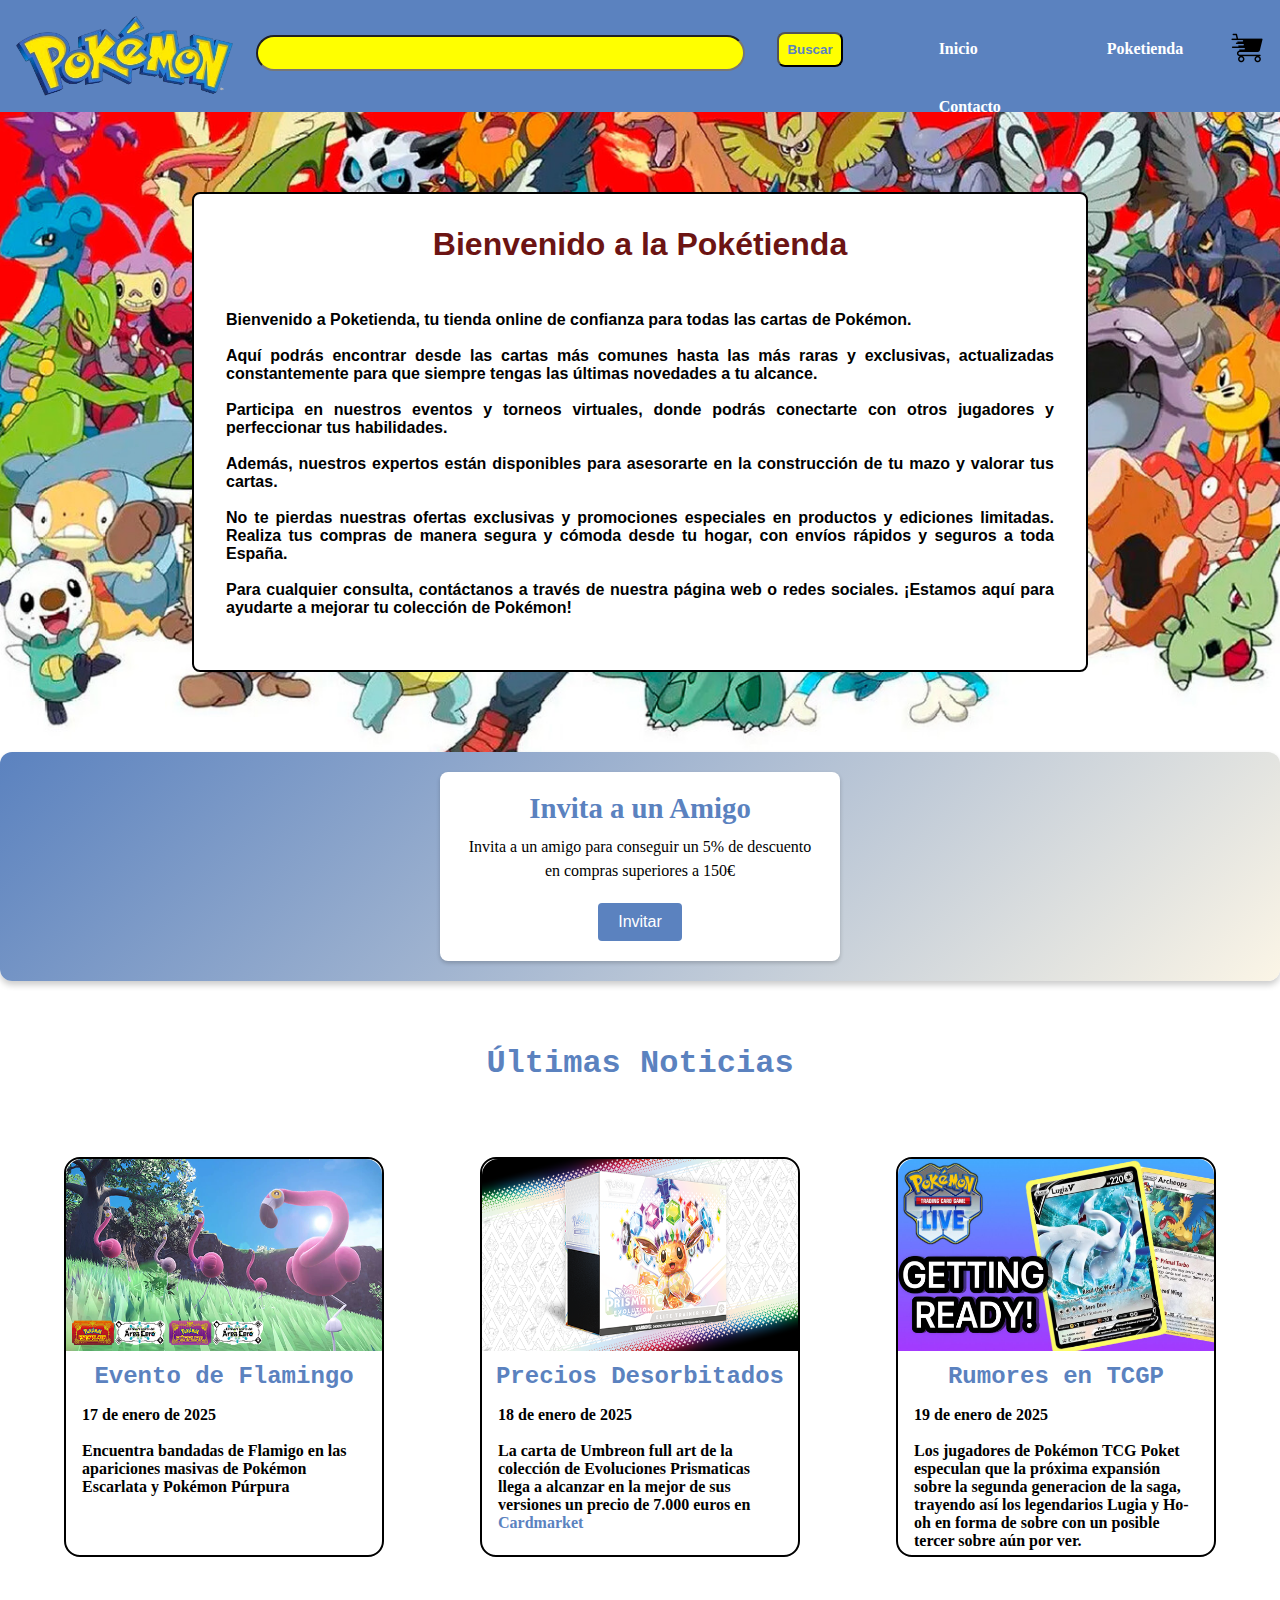
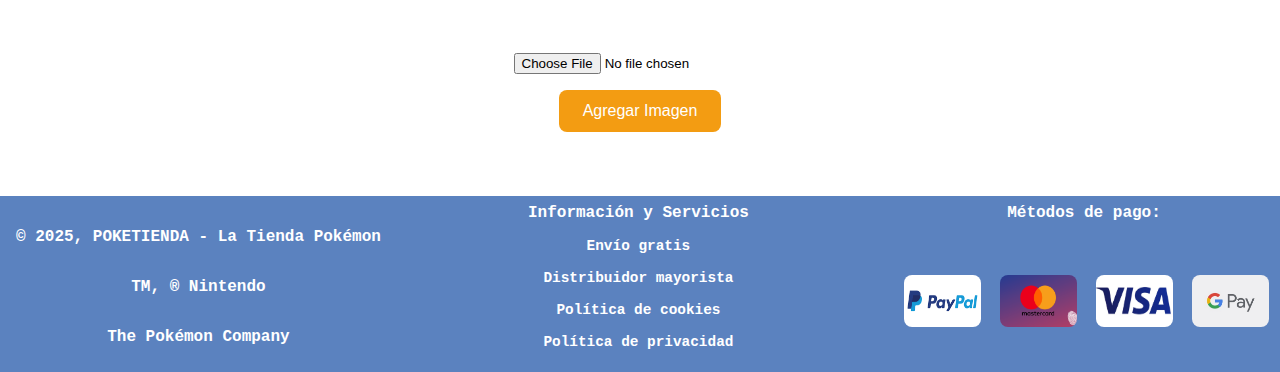
<file: Index.html>
<!DOCTYPE html>
<html lang="es">
<head>
    <meta charset="UTF-8">
    <title>Inicio</title>
    <link rel="stylesheet" type="text/css" href="css/style.css">

</head>
<body>
<header class="cabecera">
    <a class="cabecera__link-inicio" href="Index.html"><img class="cabecera__imagen" src="assets/logo_pokemon.png" alt="Logo de Pokemon"></a>
    <nav class="cabecera__navegador">
        <input class="navegador__input" id="menu-bar">
        <button class="navegador__boton">Buscar</button>
        <ul class="navegador__ul">
            <li class="ul__li"><a class="li__a" href="Index.html">Inicio</a></li>
            <li class="ul__li"><a class="li__a" href="Tienda2.html">Poketienda</a></li>
            <li class="ul__li"><a class="li__a" href="contacto.html">Contacto</a></li>
        </ul>
        <a class="navegador__carrito" href="carrito.html"><img class="navegador__logo-carrito" src="./assets/carrito-de-compras.png" alt="carrito"></a>
    </nav>
</header>
<main>
    <section class="bienvenida">
        <article class="bienvenida__articulo">
            <h1 class="bienvenida__titulo">Bienvenido a la Pokétienda</h1>
            <p class="bienvenida__parrafo">
                Bienvenido a Poketienda, tu tienda online de confianza para todas las cartas de Pokémon.<br>
                <br class="parrafo__salto">
                Aquí podrás encontrar desde las cartas más comunes hasta las más raras y exclusivas, actualizadas constantemente para que siempre tengas las últimas novedades a tu alcance.<br>
                <br class="parrafo__salto">
                Participa en nuestros eventos y torneos virtuales, donde podrás conectarte con otros jugadores y perfeccionar tus habilidades.<br>
                <br class="parrafo__salto">
                Además, nuestros expertos están disponibles para asesorarte en la construcción de tu mazo y valorar tus cartas.<br>
                <br class="parrafo__salto">
                No te pierdas nuestras ofertas exclusivas y promociones especiales en productos y ediciones limitadas. Realiza tus compras de manera segura y cómoda desde tu hogar, con envíos rápidos y seguros a toda España.<br>
                <br class="parrafo__salto">
                Para cualquier consulta, contáctanos a través de nuestra página web o redes sociales. ¡Estamos aquí para ayudarte a mejorar tu colección de Pokémon!
            </p>
        </article>
    </section>
    <section class="amigo">
        <article class="amigo__articulo">
            <h1 class="amigo__titulo">Invita a un Amigo</h1>
            <p class="amigo__parrafo">
                Invita a un amigo para conseguir un 5% de descuento en compras superiores a 150€
            </p>
            <button class="amigo__boton">Invitar</button>
        </article>
    </section>
    <section class="noticias">
        <h1 class="noticias__h1">Últimas Noticias</h1>
        <article class="noticias__articulo">
            <img class="noticias__imagen" src="./assets/noticia1.png" alt="noticia">
            <h1 class="noticias__titulo">Evento de Flamingo</h1>
            <p class="noticias__informacion">17 de enero de 2025 <br> <br>
                Encuentra bandadas de Flamigo en las apariciones masivas de Pokémon Escarlata y Pokémon Púrpura
            </p>
        </article>
        <article class="noticias__articulo">
            <img class="noticias__imagen" src="./assets/prismatics_evolutions_etb.jpg" alt="noticia">
            <h1 class="noticias__titulo">Precios Desorbitados</h1>
            <p class="noticias__informacion">18 de enero de 2025 <br> <br>
                La carta de Umbreon full art de la colección de Evoluciones Prismaticas llega a alcanzar en la mejor de sus versiones un precio de 7.000 euros en <a class="informacion__enlace" href="https://www.cardmarket.com/es/Pokemon">Cardmarket</a>
            </p>
        </article>
        <article class="noticias__articulo">
            <img class="noticias__imagen" src="./assets/Lugia_tcg.jpg" alt="noticia">
            <h1 class="noticias__titulo">Rumores en TCGP</h1>
            <p class="noticias__informacion">19 de enero de 2025 <br> <br>
                Los jugadores de Pokémon TCG Poket especulan que la próxima expansión sobre la segunda generacion de la saga, trayendo así los legendarios Lugia y Ho-oh en forma de sobre con un posible tercer sobre aún por ver.
            </p>
        </article>
</section>
<section class="GaleriaInteractiva">

</section>

</main>
<footer class="pie-de-pagina">
    <section class="pie-de-pagina__section">
        <ul class="section__ul-licencia">
            <li class="article-licencia__li">© 2025, POKETIENDA - La Tienda Pokémon</li>
            <li class="article-licencia__li">TM, ® Nintendo</li>
            <li class="article-licencia__li">The Pokémon Company</li>
        </ul>
        <article class="pie-de-pagina__article">
            <h1 class="article__titulo">Información y Servicios</h1>
            <ul class="articulo__ul">
                <li class="ul__li-info-servicios">Envío gratis</li>
                <li class="ul__li-info-servicios">Distribuidor mayorista</li>
                <li class="ul__li-info-servicios">Política de cookies</li>
                <li class="ul__li-info-servicios">Política de privacidad</li>
            </ul>
        </article>
        <section class="pie-de-pagina__pago">
            <h1 class="pago__titulo">Métodos de pago:</h1>
            <ul class="section__ul-imagenes">
                <li class="ul-imagenes__li"><img class="p__paypal" src="assets/PayPal.png" alt="pago"></li>
                <li class="ul-imagenes__li"><img class="p__mastercard" src="assets/mastercard.png" alt="pago"></li>
                <li class="ul-imagenes__li"><img class="p__visa" src="assets/visa_logo.jpg" alt="pago"></li>
                <li class="ul-imagenes__li"><img class="p__gpay" src="assets/GPay.jpg" alt="pago"></li>
            </ul>
        </section>
    </section>
</footer>
<script src="js/ActualizacionNoticias.js"></script>
<script src="js/GaleriaInteractiva.js"></script>
</body>
</html>
</file>
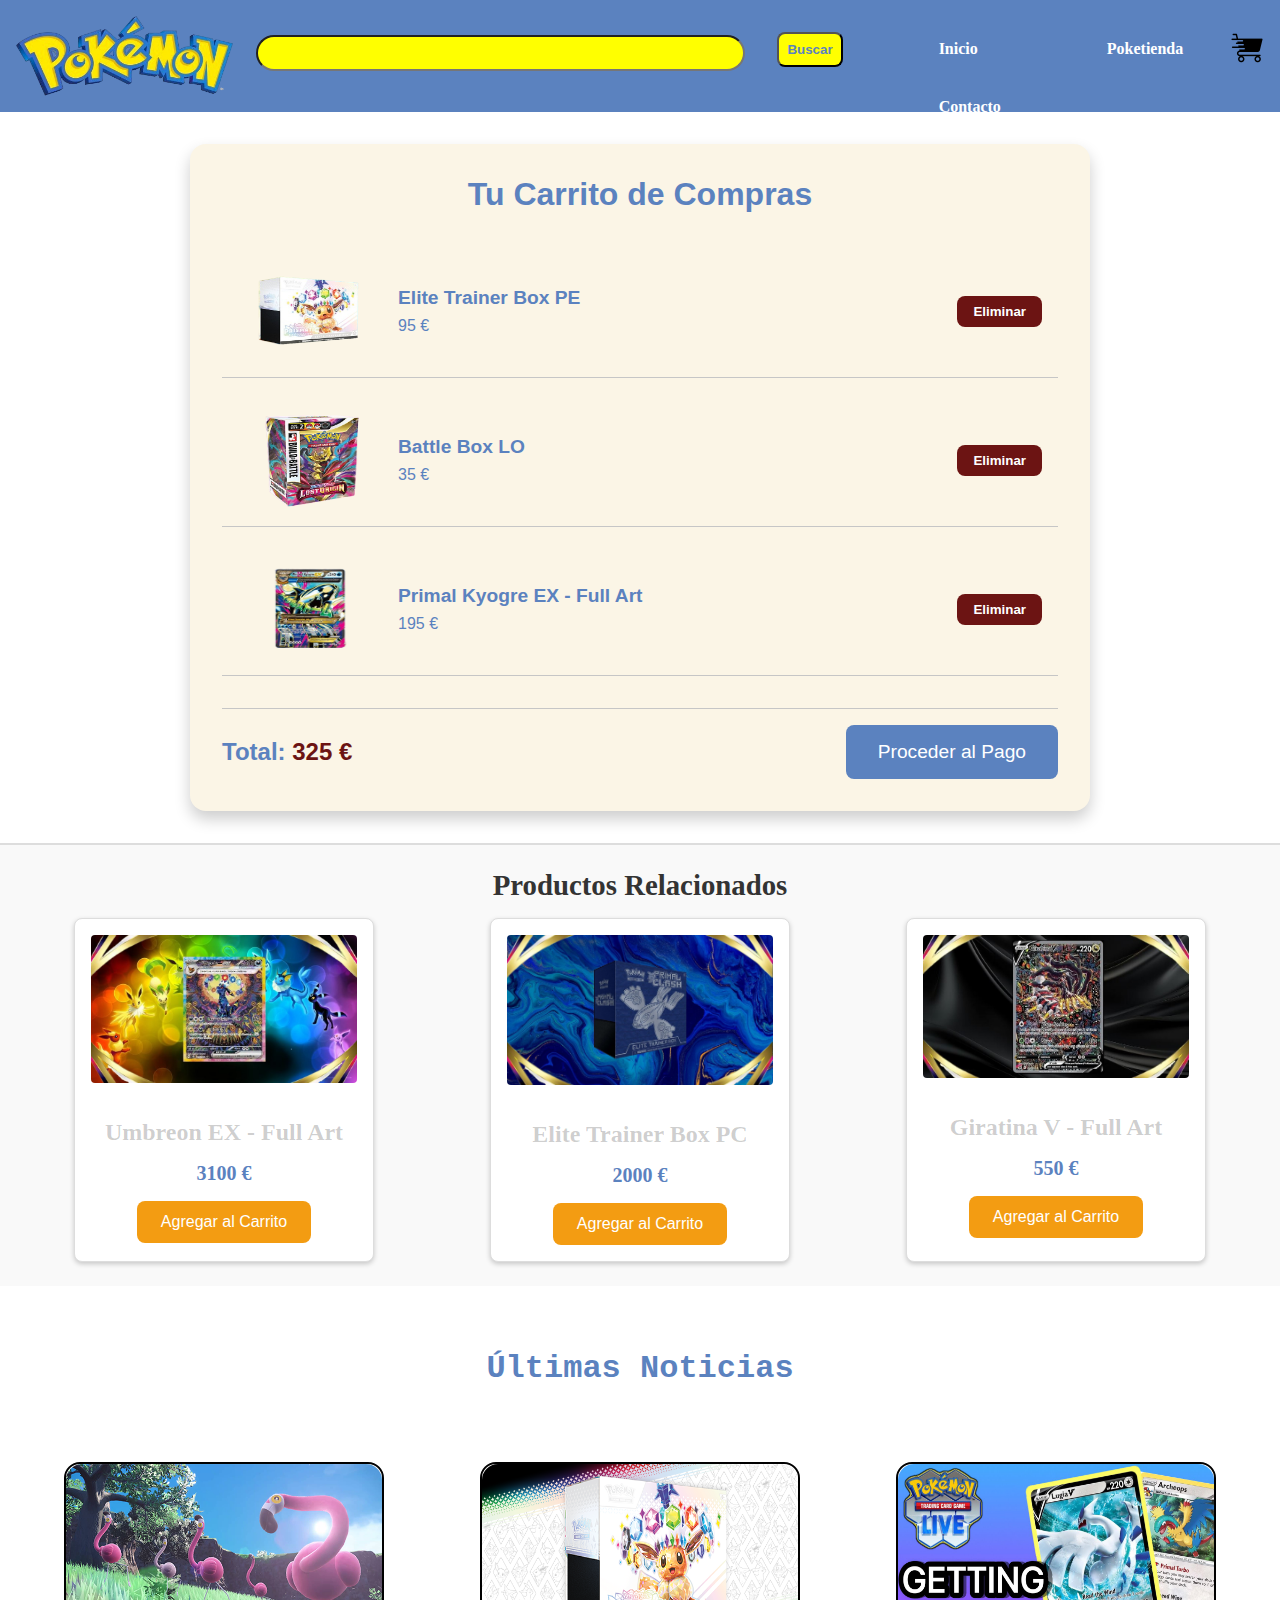
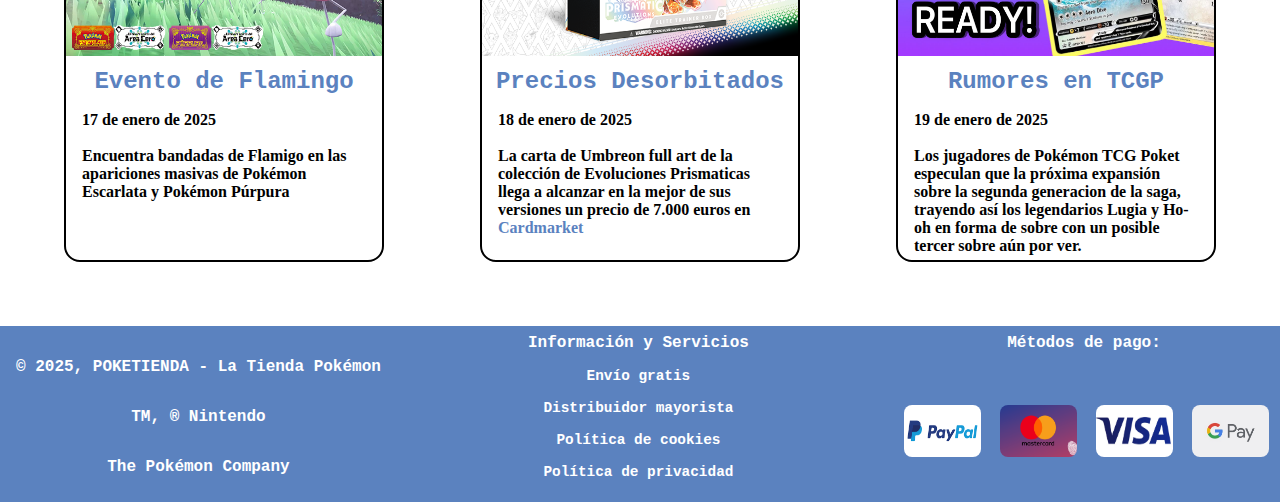
<file: carrito.html>
<!DOCTYPE html>
<html lang="es">
<head>
    <meta charset="UTF-8">
    <title>Carrito</title>
    <link rel="stylesheet" type="text/css" href="css/style.css">
</head>
<body>
<header class="cabecera">
    <a class="cabecera__link-inicio" href="Index.html"><img class="cabecera__imagen" src="assets/logo_pokemon.png" alt="Logo de Pokemon"></a>
    <nav class="cabecera__navegador">
        <input class="navegador__input" id="menu-bar">
        <button class="navegador__boton">Buscar</button>
        <ul class="navegador__ul">
            <li class="ul__li"><a class="li__a" href="Index.html">Inicio</a></li>
            <li class="ul__li"><a class="li__a" href="Tienda2.html">Poketienda</a></li>
            <li class="ul__li"><a class="li__a" href="contacto.html">Contacto</a></li>
        </ul>
        <a class="navegador__carrito" href="carrito.html"><img class="navegador__logo-carrito" src="./assets/carrito-de-compras.png" alt="carrito"></a>
    </nav>
</header>
<main>
    <section class="carrito">
        <h1 class="carrito__titulo">Tu Carrito de Compras</h1>
        <ul class="carrito__lista">
            <li class="carrito__item">
                <img class="item__imagen" src="./assets/Producto1.png" alt="Producto 1">
                <article class="item__detalle">
                    <h2 class="detalle__nombre">Elite Trainer Box PE</h2>
                    <p class="detalle__precio">95 €</p>
                </article>
                <button class="item__eliminar">Eliminar</button>
            </li>
            <li class="carrito__item">
                <img class="item__imagen" src="./assets/Producto2.png" alt="Producto 2">
                <article class="item__detalle">
                    <h2 class="detalle__nombre">Battle Box LO</h2>
                    <p class="detalle__precio">35 €</p>
                </article>
                <button class="item__eliminar">Eliminar</button>
            </li>
            <li class="carrito__item">
                <img class="item__imagen" src="./assets/Producto3.png" alt="Producto 3">
                <article class="item__detalle">
                    <h2 class="detalle__nombre">Primal Kyogre EX - Full Art</h2>
                    <p class="detalle__precio">195 €</p>
                </article>
                <button class="item__eliminar">Eliminar</button>
            </li>
        </ul>
        <article class="carrito__resumen">
            <p class="resumen__total">Total: <span class="total__precio">325 €</span></p>
            <button class="resumen__comprar">Proceder al Pago</button>
        </article>
    </section>
    <section class="productos-relacionados">
        <h2 class="relacionados__titulo">Productos Relacionados</h2>
        <section class="relacionados__lista">
            <article class="relacionados__producto">
                <img class="producto__imagen-relacionado" src="./assets/umbreon.jpg" alt="Producto Relacionado 1">
                <h3 class="producto__nombre">Umbreon EX - Full Art</h3>
                <p class="producto__precio">3100 €</p>
                <button class="producto__boton">Agregar al Carrito</button>
            </article>
            <article class="relacionados__producto">
                <img class="producto__imagen-relacionado" src="./assets/etb_primal_cash.jpg" alt="Producto Relacionado 2">
                <h3 class="producto__nombre">Elite Trainer Box PC</h3>
                <p class="producto__precio">2000 €</p>
                <button class="producto__boton">Agregar al Carrito</button>
            </article>
            <article class="relacionados__producto">
                <img class="producto__imagen-relacionado" src="./assets/giratina_fullArt.jpg" alt="Producto Relacionado 3">
                <h3 class="producto__nombre">Giratina V - Full Art</h3>
                <p class="producto__precio">550 €</p>
                <button class="producto__boton">Agregar al Carrito</button>
            </article>
        </section>
    </section>
    <section class="noticias">
        <h1 class="noticias__h1">Últimas Noticias</h1>
        <article class="noticias__articulo">
            <img class="noticias__imagen" src="./assets/noticia1.png" alt="noticia1">
            <h1 class="noticias__titulo">Evento de Flamingo</h1>
            <p class="noticias__informacion">17 de enero de 2025 <br> <br>
                Encuentra bandadas de Flamigo en las apariciones masivas de Pokémon Escarlata y Pokémon Púrpura
            </p>
        </article>
        <article class="noticias__articulo">
            <img class="noticias__imagen" src="./assets/prismatics_evolutions_etb.jpg" alt="noticia2">
            <h1 class="noticias__titulo">Precios Desorbitados</h1>
            <p class="noticias__informacion">18 de enero de 2025 <br> <br>
                La carta de Umbreon full art de la colección de Evoluciones Prismaticas llega a alcanzar en la mejor de sus versiones un precio de 7.000 euros en <a class="informacion__enlace" href="https://www.cardmarket.com/es/Pokemon">Cardmarket</a>
            </p>
        </article>
        <article class="noticias__articulo">
            <img class="noticias__imagen" src="./assets/Lugia_tcg.jpg" alt="noticia3">
            <h1 class="noticias__titulo">Rumores en TCGP</h1>
            <p class="noticias__informacion">19 de enero de 2025 <br> <br>
                Los jugadores de Pokémon TCG Poket especulan que la próxima expansión sobre la segunda generacion de la saga, trayendo así los legendarios Lugia y Ho-oh en forma de sobre con un posible tercer sobre aún por ver.
            </p>
        </article>
    </section>
</main>
<footer class="pie-de-pagina">
    <section class="pie-de-pagina__section">
        <ul class="section__ul-licencia">
            <li class="article-licencia__li">© 2025, POKETIENDA - La Tienda Pokémon</li>
            <li class="article-licencia__li">TM, ® Nintendo</li>
            <li class="article-licencia__li">The Pokémon Company</li>
        </ul>
        <article class="pie-de-pagina__article">
            <h1 class="article__titulo">Información y Servicios</h1>
            <ul class="articulo__ul">
                <li class="ul__li-info-servicios">Envío gratis</li>
                <li class="ul__li-info-servicios">Distribuidor mayorista</li>
                <li class="ul__li-info-servicios">Política de cookies</li>
                <li class="ul__li-info-servicios">Política de privacidad</li>
            </ul>
        </article>
        <section class="pie-de-pagina__pago">
            <h1 class="pago__titulo">Métodos de pago:</h1>
            <ul class="section__ul-imagenes">
                <li class="ul-imagenes__li"><img class="p__paypal" src="assets/PayPal.png" alt="pago"></li>
                <li class="ul-imagenes__li"><img class="p__mastercard" src="assets/mastercard.png" alt="pago"></li>
                <li class="ul-imagenes__li"><img class="p__visa" src="assets/visa_logo.jpg" alt="pago"></li>
                <li class="ul-imagenes__li"><img class="p__gpay" src="assets/GPay.jpg" alt="pago"></li>
            </ul>
        </section>
    </section>
</footer>
<script src="js/agregarCarrito.js"></script>
<script src="js/ActualizacionNoticias.js"></script>
<script src="js/AñadirAlCarrito.js"></script>
</body>
</html>
</file>
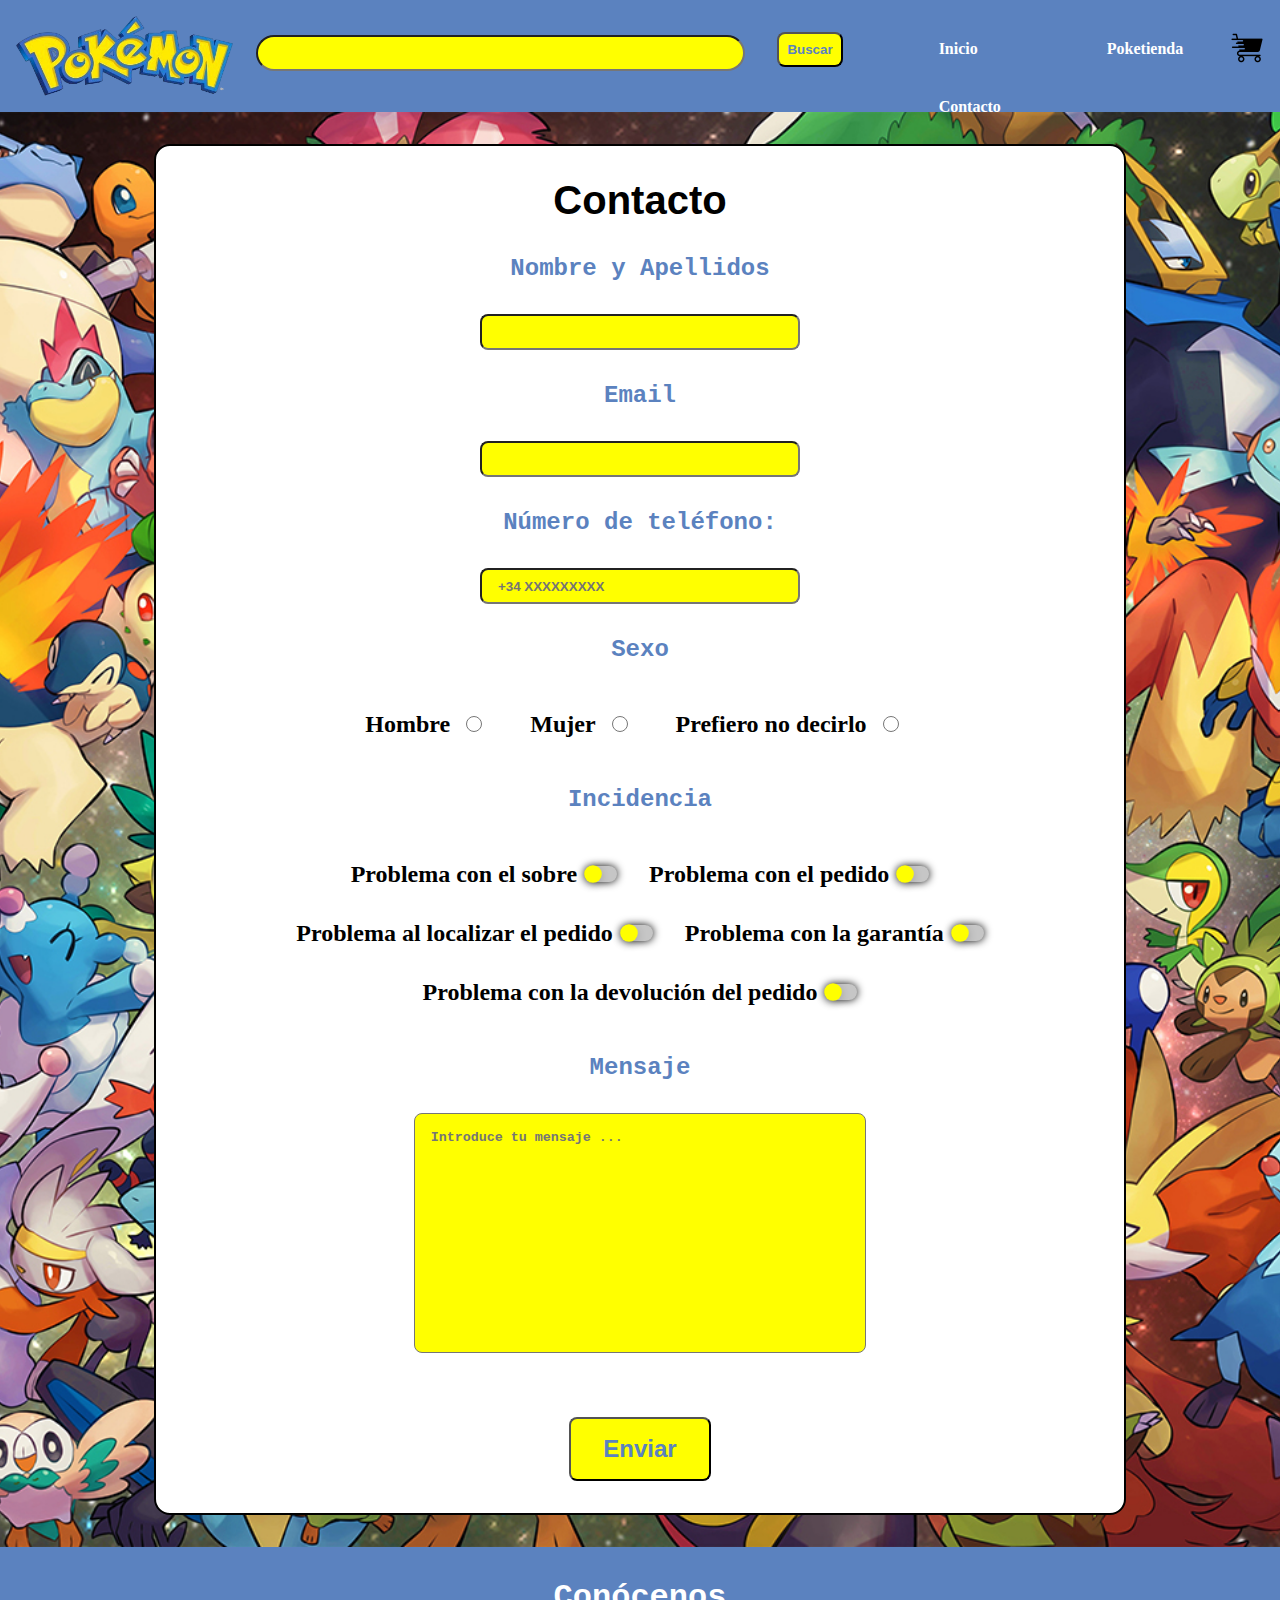
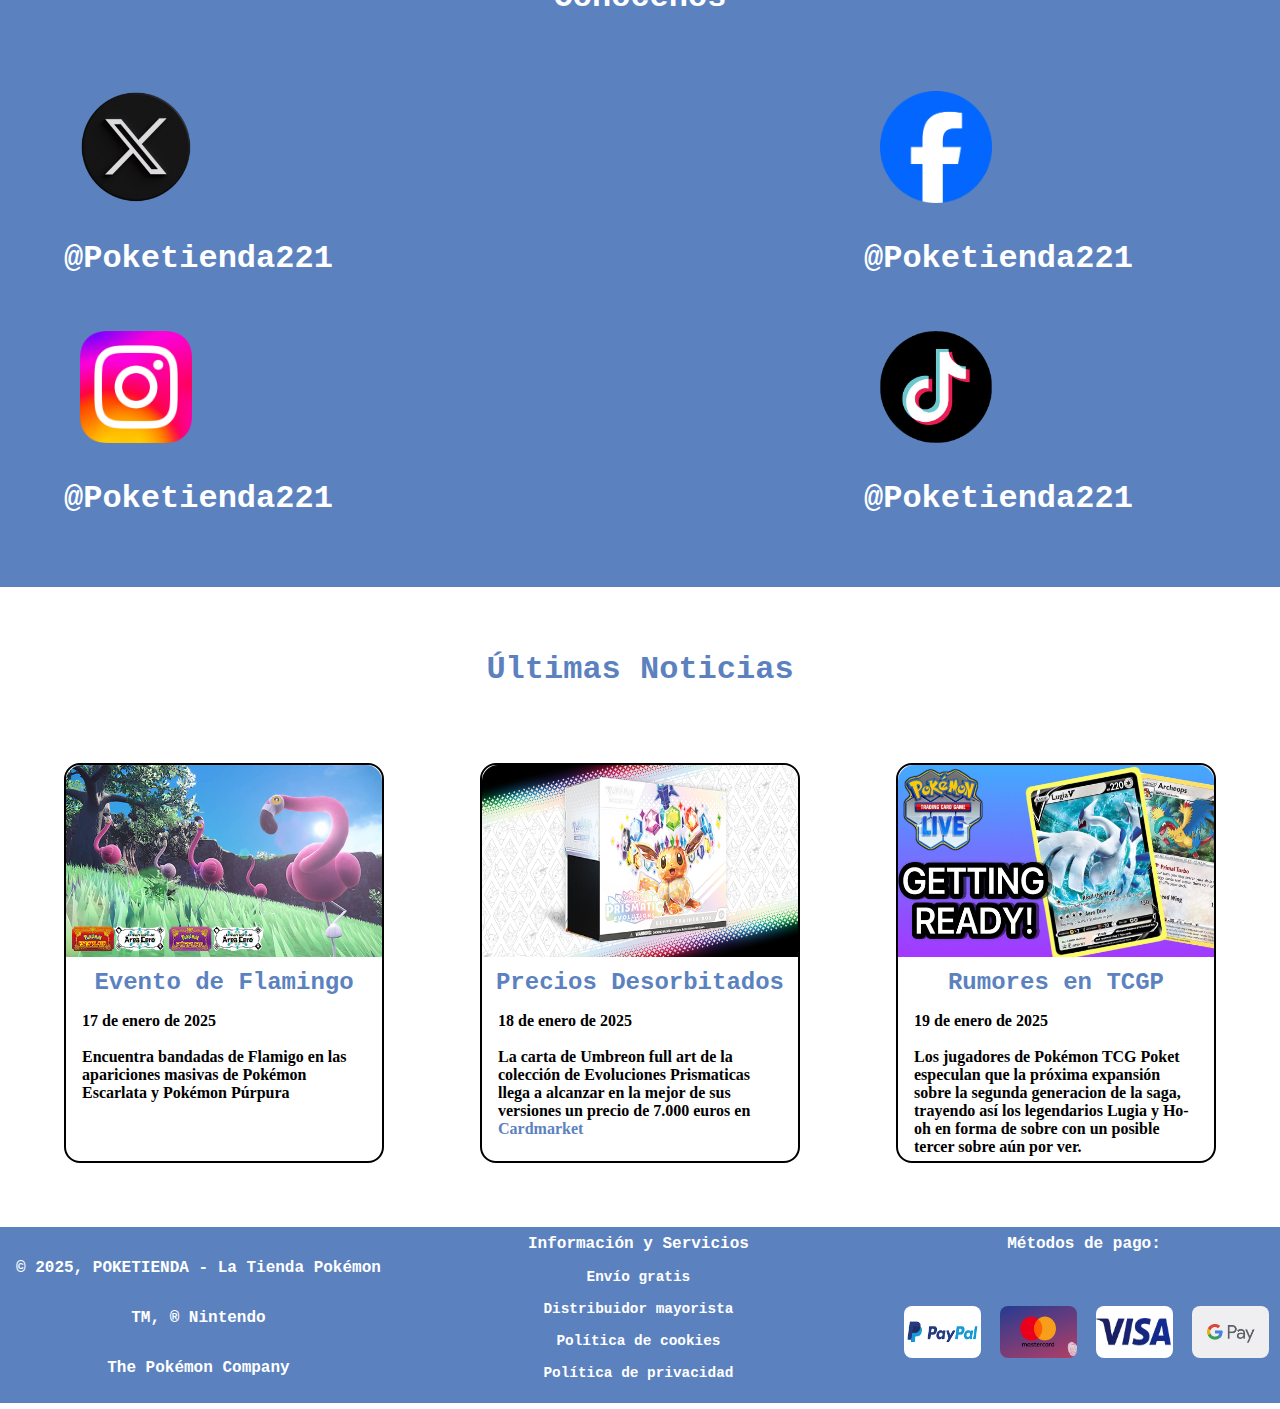
<file: contacto.html>
<!DOCTYPE html>
<html lang="es">
<head>
    <meta charset="UTF-8">
    <title>Contacto</title>
    <link rel="stylesheet" type="text/css" href="css/style.css">
</head>
<body>
    <header class="cabecera">
        <a class="cabecera__link-inicio" href="Index.html"><img class="cabecera__imagen" src="assets/logo_pokemon.png" alt="Logo de Pokemon"></a>
        <nav class="cabecera__navegador">
            <input class="navegador__input" id="menu-bar">
            <button class="navegador__boton">Buscar</button>
            <ul class="navegador__ul">
                <li class="ul__li"><a class="li__a" href="Index.html">Inicio</a></li>
                <li class="ul__li"><a class="li__a" href="Tienda2.html">Poketienda</a></li>
                <li class="ul__li"><a class="li__a" href="contacto.html">Contacto</a></li>
            </ul>
            <a class="navegador__carrito" href="carrito.html"><img class="navegador__logo-carrito" src="./assets/carrito-de-compras.png" alt="carrito"></a>
        </nav>
    </header>
    <main>
        <section class="contacto">
                <form class="contacto__formulario">
                    <h1 class="contacto__h1">Contacto</h1>
                    <fieldset class="formulario__informacion-Personal">
                        <label class="formulario__pregunta">Nombre y Apellidos</label>
                        <input class="formulario-pregunta__text" type="text" name="nombre" maxlength="75" required>

                        <label class="formulario__pregunta">Email</label>
                        <input class="formulario-pregunta__text" type="email" name="email" autocomplete="off" required>

                        <label class="formulario__pregunta" for="phone">Número de teléfono:</label>
                        <input class="formulario-pregunta__text" type="tel" id="phone" name="phone" placeholder="+34 XXXXXXXXX" pattern="^\+\d{1,3} \d{9}$" required>

                        <label class="formulario__pregunta">Sexo</label>
                        <label class="formulario__texto">Hombre<input type="radio" name="sexo" value="hombre" required></label>
                        <label class="formulario__texto">Mujer<input type="radio" name="sexo" value="mujer" required></label>
                        <label class="formulario__texto">Prefiero no decirlo<input type="radio" name="sexo" value="otro" required></label>
                    </fieldset>

                    <fieldset class="formulario__incidencia">
                        <label class="formulario__pregunta">Incidencia</label>
                        <label class="formulario__texto">Problema con el sobre<input type="checkbox" name="indicador" value="sobre"></label>
                        <label class="formulario__texto">Problema con el pedido<input type="checkbox" name="indicador" value="pedido"></label>
                        <label class="formulario__texto">Problema al localizar el pedido<input type="checkbox" name="indicador" value="localizar"></label>
                        <label class="formulario__texto">Problema con la garantía<input type="checkbox" name="indicador" value="garantia"></label>
                        <label class="formulario__texto">Problema con la devolución del pedido<input type="checkbox" name="indicador" value="devolucion"></label>

                        <label class="formulario__pregunta">Mensaje</label>
                        <textarea class="incidencia__mensaje" name="mensaje" minlength="100" maxlength="500" placeholder="Introduce tu mensaje ..." required></textarea>
                    </fieldset>
                    <button class="contacto__enviar" type="submit">Enviar</button>
                </form>
        </section>
        <section class="empresa">
            <h1 class="empresa__h1">Conócenos</h1>
            <ul class="empresa__ul">
                <li class="empresa-ul__li"><img class="li__img" src="./assets/logo_x.png" alt="X"><p class="li__X">@Poketienda221</p></li>
                <li class="empresa-ul__li"><img class="li__img" src="./assets/logo_F.png" alt="Facebook"><p class="li__X">@Poketienda221</p></li>
                <li class="empresa-ul__li"><img class="li__img" src="./assets/logo_I.png" alt="Instagram"><p class="li__X">@Poketienda221</p></li>
                <li class="empresa-ul__li"><img class="li__img" src="./assets/logo_tiktok.png" alt="Tik Tok"><p class="li__X">@Poketienda221</p></li>
            </ul>
        </section>
        <section class="noticias">
            <h1 class="noticias__h1">Últimas Noticias</h1>
            <article class="noticias__articulo">
                <img class="noticias__imagen" src="./assets/noticia1.png" alt="noticia">
                <h1 class="noticias__titulo">Evento de Flamingo</h1>
                <p class="noticias__informacion">17 de enero de 2025 <br> <br>
                    Encuentra bandadas de Flamigo en las apariciones masivas de Pokémon Escarlata y Pokémon Púrpura
                </p>
            </article>
            <article class="noticias__articulo">
                <img class="noticias__imagen" src="./assets/prismatics_evolutions_etb.jpg" alt="noticia">
                <h1 class="noticias__titulo">Precios Desorbitados</h1>
                <p class="noticias__informacion">18 de enero de 2025 <br> <br>
                    La carta de Umbreon full art de la colección de Evoluciones Prismaticas llega a alcanzar en la mejor de sus versiones un precio de 7.000 euros en <a class="informacion__enlace" href="https://www.cardmarket.com/es/Pokemon">Cardmarket</a>
                </p>
            </article>
            <article class="noticias__articulo">
                <img class="noticias__imagen" src="./assets/Lugia_tcg.jpg" alt="noticia">
                <h1 class="noticias__titulo">Rumores en TCGP</h1>
                <p class="noticias__informacion">19 de enero de 2025 <br> <br>
                    Los jugadores de Pokémon TCG Poket especulan que la próxima expansión sobre la segunda generacion de la saga, trayendo así los legendarios Lugia y Ho-oh en forma de sobre con un posible tercer sobre aún por ver.
                </p>
            </article>
        </section>
    </main>
    <footer class="pie-de-pagina">
        <section class="pie-de-pagina__section">
            <ul class="section__ul-licencia">
                <li class="article-licencia__li">© 2025, POKETIENDA - La Tienda Pokémon</li>
                <li class="article-licencia__li">TM, ® Nintendo</li>
                <li class="article-licencia__li">The Pokémon Company</li>
            </ul>
            <article class="pie-de-pagina__article">
                <h1 class="article__titulo">Información y Servicios</h1>
                <ul class="articulo__ul">
                    <li class="ul__li-info-servicios">Envío gratis</li>
                    <li class="ul__li-info-servicios">Distribuidor mayorista</li>
                    <li class="ul__li-info-servicios">Política de cookies</li>
                    <li class="ul__li-info-servicios">Política de privacidad</li>
                </ul>
            </article>
            <section class="pie-de-pagina__pago">
                <h1 class="pago__titulo">Métodos de pago:</h1>
                <ul class="section__ul-imagenes">
                    <li class="ul-imagenes__li"><img class="p__paypal" src="assets/PayPal.png" alt="pago"></li>
                    <li class="ul-imagenes__li"><img class="p__mastercard" src="assets/mastercard.png" alt="pago"></li>
                    <li class="ul-imagenes__li"><img class="p__visa" src="assets/visa_logo.jpg" alt="pago"></li>
                    <li class="ul-imagenes__li"><img class="p__gpay" src="assets/GPay.jpg" alt="pago"></li>
                </ul>
            </section>
        </section>
    </footer>
    <script src="js/ActualizacionNoticias.js"></script>
    <script src="js/ValidacionFormulario.js"></script>
</body>
</html>
</file>
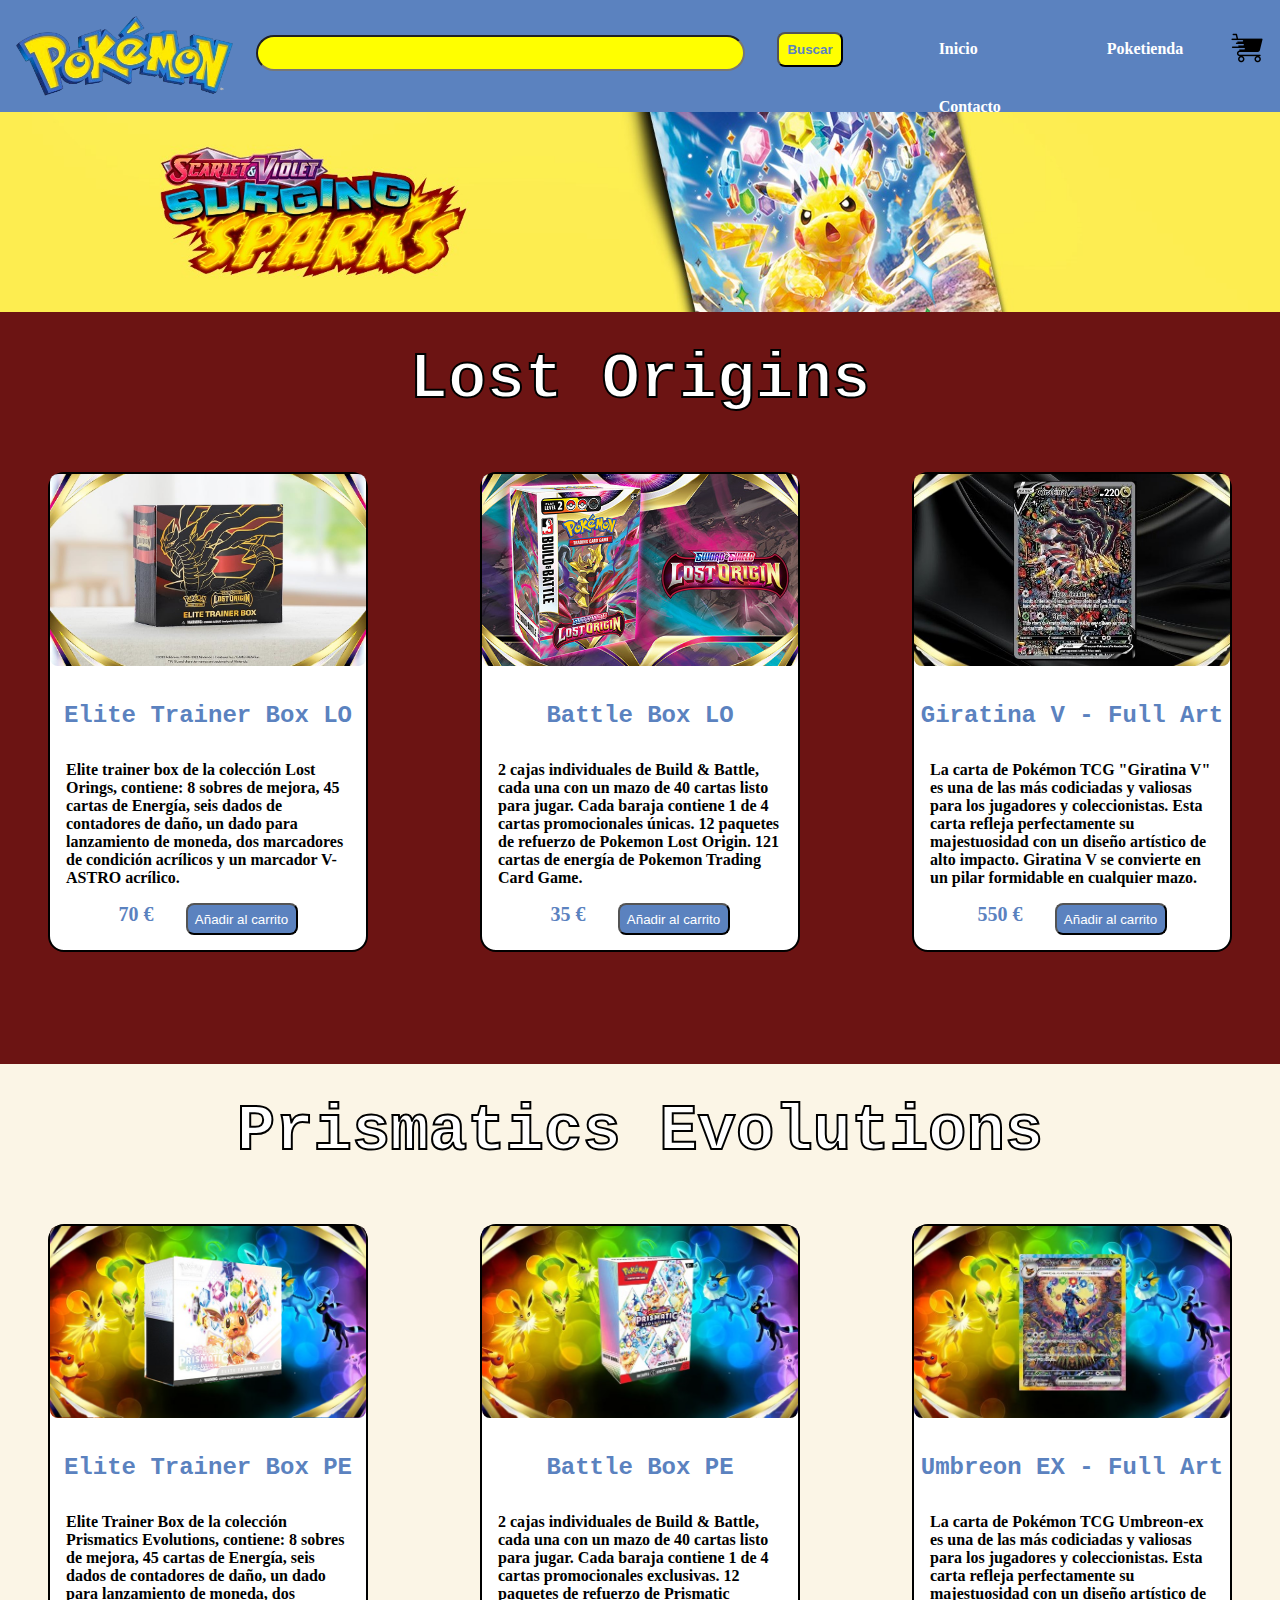
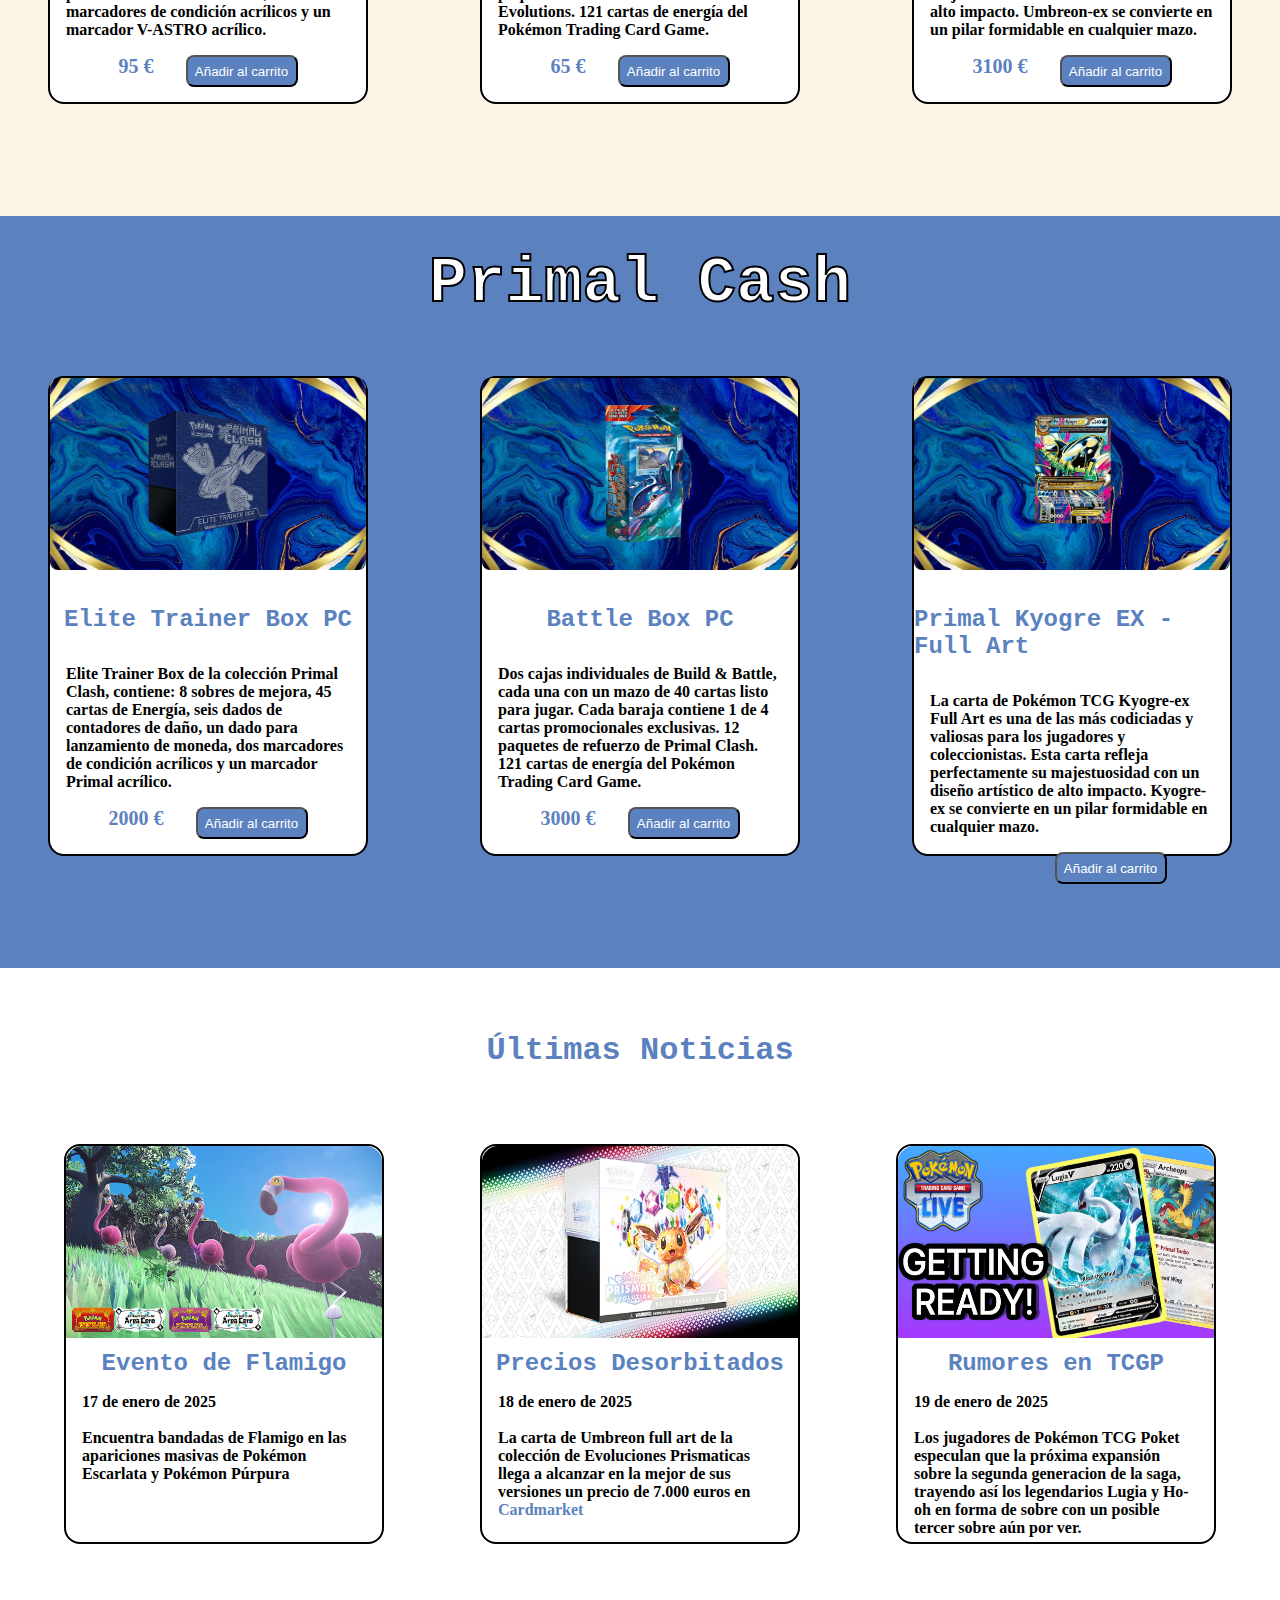
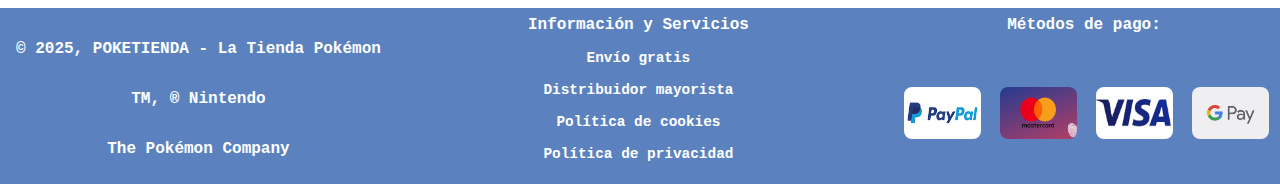
<file: Tienda.html>
<!DOCTYPE html>
<html lang="es">
<head>
    <meta charset="UTF-8">
    <title>Poketienda</title>
    <link rel="stylesheet" type="text/css" href="css/style.css">
</head>
<body>
<main>
    <header class="cabecera">
        <a class="cabecera__link-inicio" href="Index.html"><img class="cabecera__imagen" src="assets/logo_pokemon.png" alt="Logo de Pokemon"></a>
        <nav class="cabecera__navegador">
            <input class="navegador__input">
            <button class="navegador__boton">Buscar</button>
            <ul class="navegador__ul">
                <li class="ul__li"><a class="li__a" href="Index.html">Inicio</a></li>
                <li class="ul__li"><a class="li__a" href="Tienda.html">Poketienda</a></li>
                <li class="ul__li"><a class="li__a" href="contacto.html">Contacto</a></li>
            </ul>
            <a class="navegador__carrito" href="carrito.html"><img class="navegador__logo-carrito" src="./assets/carrito-de-compras.png" alt="Carrito"></a>
        </nav>
    </header>
    <section class="slider">
        <article class="slider-wrapper">
            <img src="./assets/surging-sparks.jpg" alt="Imagen 1">
            <img src="./assets/pokmon-card-151.jpg" alt="Imagen 2">
            <img src="./assets/prismatic-evolutions.jpg" alt="Imagen 3">
            <img src="./assets/primal-clash.jpg" alt="Imagen 4">
            <img src="./assets/lost-origin.jpg" alt="Imagen 5">
        </article>
    </section>
    <section class="tienda__lostOrigin">
        <h1 class="tienda__h1">Lost Origins</h1>
        <article class="tienda__producto">
            <img class="producto__imagen" src="./assets/caja_lost_origin.jpg" alt="producto">
            <h1 class="producto__titulo">Elite Trainer Box LO</h1>
            <p class="producto__descripcion">
                Elite trainer box de la colección Lost Orings, contiene: 8 sobres de mejora, 45 cartas de Energía, seis dados de contadores de daño, un dado para lanzamiento de moneda, dos marcadores de condición acrílicos y un marcador V-ASTRO acrílico.
            </p>
            <p class="producto__precio"> 70 € <button class="producto__compra">Añadir al carrito</button></p>
        </article>
        <article class="tienda__producto">
            <img class="producto__imagen" src="./assets/lost_origin_battle_box.jpg" alt="producto">
            <h1 class="producto__titulo">Battle Box LO</h1>
            <p class="producto__descripcion">
                2 cajas individuales de Build & Battle, cada una con un mazo de 40 cartas listo para jugar. Cada baraja contiene 1 de 4 cartas promocionales únicas. 12 paquetes de refuerzo de Pokemon Lost Origin. 121 cartas de energía de Pokemon Trading Card Game.             </p>
            <p class="producto__precio"> 35 € <button class="producto__compra">Añadir al carrito</button></p>
        </article>
        <article class="tienda__producto">
            <img class="producto__imagen" src="./assets/giratina_fullArt.jpg" alt="producto">
            <h1 class="producto__titulo">Giratina V - Full Art</h1>
            <p class="producto__descripcion">
                La carta de Pokémon TCG "Giratina V" es una de las más codiciadas y valiosas para los jugadores y coleccionistas. Esta carta refleja perfectamente su majestuosidad con un diseño artístico de alto impacto. Giratina V se convierte en un pilar formidable en cualquier mazo.            </p>
            <p class="producto__precio"> 550 € <button class="producto__compra">Añadir al carrito</button></p>
        </article>
    </section>
    <section class="tienda__Prismatics-evolutions">
        <h1 class="tienda__h1">Prismatics Evolutions</h1>
        <article class="tienda__producto">
            <img class="producto__imagen" src="./assets/etb_prismatics_evolutions.png" alt="producto">
            <h1 class="producto__titulo">Elite Trainer Box PE</h1>
            <p class="producto__descripcion">
                Elite Trainer Box de la colección Prismatics Evolutions, contiene: 8 sobres de mejora, 45 cartas de Energía, seis dados de contadores de daño, un dado para lanzamiento de moneda, dos marcadores de condición acrílicos y un marcador V-ASTRO acrílico.
            </p>
            <p class="producto__precio"> 95 € <button class="producto__compra">Añadir al carrito</button></p>
        </article>
        <article class="tienda__producto">
            <img class="producto__imagen" src="./assets/batttle_box.jpg" alt="producto">
            <h1 class="producto__titulo">Battle Box PE</h1>
            <p class="producto__descripcion">
                2 cajas individuales de Build & Battle, cada una con un mazo de 40 cartas listo para jugar. Cada baraja contiene 1 de 4 cartas promocionales exclusivas. 12 paquetes de refuerzo de Prismatic Evolutions. 121 cartas de energía del Pokémon Trading Card Game.
            </p>
            <p class="producto__precio"> 65 € <button class="producto__compra">Añadir al carrito</button></p>
        </article>
        <article class="tienda__producto">
            <img class="producto__imagen" src="./assets/umbreon.jpg" alt="producto">
            <h1 class="producto__titulo">Umbreon EX - Full Art</h1>
            <p class="producto__descripcion">
                La carta de Pokémon TCG Umbreon-ex es una de las más codiciadas y valiosas para los jugadores y coleccionistas. Esta carta refleja perfectamente su majestuosidad con un diseño artístico de alto impacto. Umbreon-ex se convierte en un pilar formidable en cualquier mazo.            </p>
            <p class="producto__precio"> 3100 € <button class="producto__compra">Añadir al carrito</button></p>
        </article>
    </section>
    <section class="tienda__PrimalCash">
        <h1 class="tienda__h1">Primal Cash</h1>
        <article class="tienda__producto">
            <img class="producto__imagen" src="./assets/etb_primal_cash.jpg" alt="producto">
            <h1 class="producto__titulo">Elite Trainer Box PC</h1>
            <p class="producto__descripcion">
                Elite Trainer Box de la colección Primal Clash, contiene: 8 sobres de mejora, 45 cartas de Energía, seis dados de contadores de daño, un dado para lanzamiento de moneda, dos marcadores de condición acrílicos y un marcador Primal acrílico.
            </p>
            <p class="producto__precio"> 2000 € <button class="producto__compra">Añadir al carrito</button></p>
        </article>
        <article class="tienda__producto">
            <img class="producto__imagen" src="./assets/ocean's_core.jpg" alt="producto">
            <h1 class="producto__titulo">Battle Box PC</h1>
            <p class="producto__descripcion">
                Dos cajas individuales de Build & Battle, cada una con un mazo de 40 cartas listo para jugar. Cada baraja contiene 1 de 4 cartas promocionales exclusivas. 12 paquetes de refuerzo de Primal Clash. 121 cartas de energía del Pokémon Trading Card Game.
            </p>
            <p class="producto__precio"> 3000 € <button class="producto__compra">Añadir al carrito</button></p>
        </article>
        <article class="tienda__producto">
            <img class="producto__imagen" src="./assets/kyogre_full_art.png" alt="producto">
            <h1 class="producto__titulo">Primal Kyogre EX - Full Art</h1>
            <p class="producto__descripcion">
                La carta de Pokémon TCG Kyogre-ex Full Art es una de las más codiciadas y valiosas para los jugadores y coleccionistas. Esta carta refleja perfectamente su majestuosidad con un diseño artístico de alto impacto. Kyogre-ex se convierte en un pilar formidable en cualquier mazo.
            </p>
            <p class="producto__precio"> 195 € <button class="producto__compra">Añadir al carrito</button></p>
        </article>
    </section>
    <section class="noticias">
        <h1 class="noticias__h1">Últimas Noticias</h1>
        <article class="noticias__articulo">
            <img class="noticias__imagen" src="./assets/noticia1.png" alt="noticia">
            <h1 class="noticias__titulo">Evento de Flamigo</h1>
            <p class="noticias__informacion">17 de enero de 2025 <br> <br>
                Encuentra bandadas de Flamigo en las apariciones masivas de Pokémon Escarlata y Pokémon Púrpura
            </p>
        </article>
        <article class="noticias__articulo">
            <img class="noticias__imagen" src="./assets/prismatics_evolutions_etb.jpg" alt="noticia">
            <h1 class="noticias__titulo">Precios Desorbitados</h1>
            <p class="noticias__informacion">18 de enero de 2025 <br> <br>
                La carta de Umbreon full art de la colección de Evoluciones Prismaticas llega a alcanzar en la mejor de sus versiones un precio de 7.000 euros en <a class="informacion__enlace" href="https://www.cardmarket.com/es/Pokemon">Cardmarket</a>
            </p>
        </article>
        <article class="noticias__articulo">
            <img class="noticias__imagen" src="./assets/Lugia_tcg.jpg" alt="noticia">
            <h1 class="noticias__titulo">Rumores en TCGP</h1>
            <p class="noticias__informacion">19 de enero de 2025 <br> <br>
                Los jugadores de Pokémon TCG Poket especulan que la próxima expansión sobre la segunda generacion de la saga, trayendo así los legendarios Lugia y Ho-oh en forma de sobre con un posible tercer sobre aún por ver.
            </p>
        </article>
    </section>
</main>
<footer class="pie-de-pagina">
    <section class="pie-de-pagina__section">
        <ul class="section__ul-licencia">
            <li class="article-licencia__li">© 2025, POKETIENDA - La Tienda Pokémon</li>
            <li class="article-licencia__li">TM, ® Nintendo</li>
            <li class="article-licencia__li">The Pokémon Company</li>
        </ul>
        <article class="pie-de-pagina__article">
            <h1 class="article__titulo">Información y Servicios</h1>
            <ul class="articulo__ul">
                <li class="ul__li-info-servicios">Envío gratis</li>
                <li class="ul__li-info-servicios">Distribuidor mayorista</li>
                <li class="ul__li-info-servicios">Política de cookies</li>
                <li class="ul__li-info-servicios">Política de privacidad</li>
            </ul>
        </article>
        <section class="pie-de-pagina__pago">
            <h1 class="pago__titulo">Métodos de pago:</h1>
            <ul class="section__ul-imagenes">
                <li class="ul-imagenes__li"><img class="p__paypal" src="assets/PayPal.png" alt="pago"></li>
                <li class="ul-imagenes__li"><img class="p__mastercard" src="assets/mastercard.png" alt="pago"></li>
                <li class="ul-imagenes__li"><img class="p__visa" src="assets/visa_logo.jpg" alt="pago"></li>
                <li class="ul-imagenes__li"><img class="p__gpay" src="assets/GPay.jpg" alt="pago"></li>
            </ul>
        </section>
    </section>
</footer>
<script src="js/EliminarSeccion.js"></script>
<script src="js/CambiarColores.js"></script>
<script src="js/ActualizacionNoticias.js"></script>
</body>
</html>
</file>
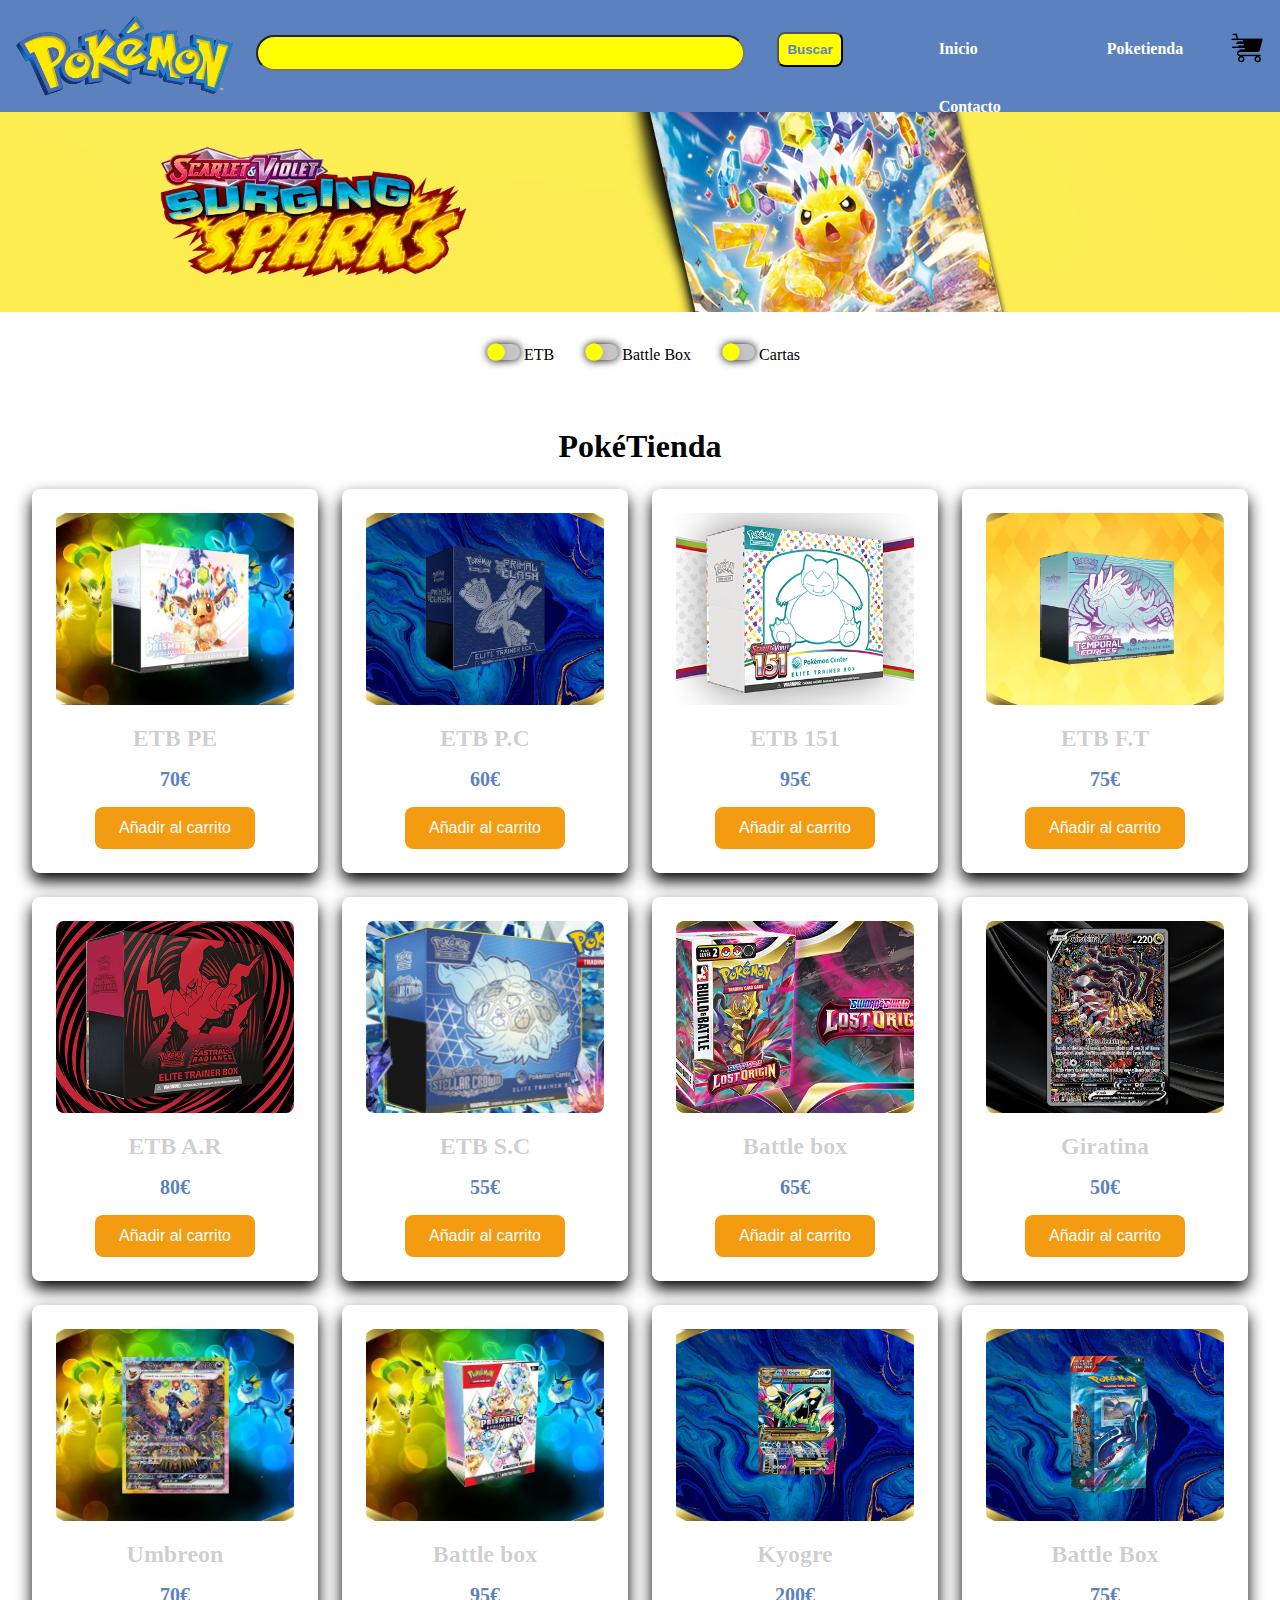
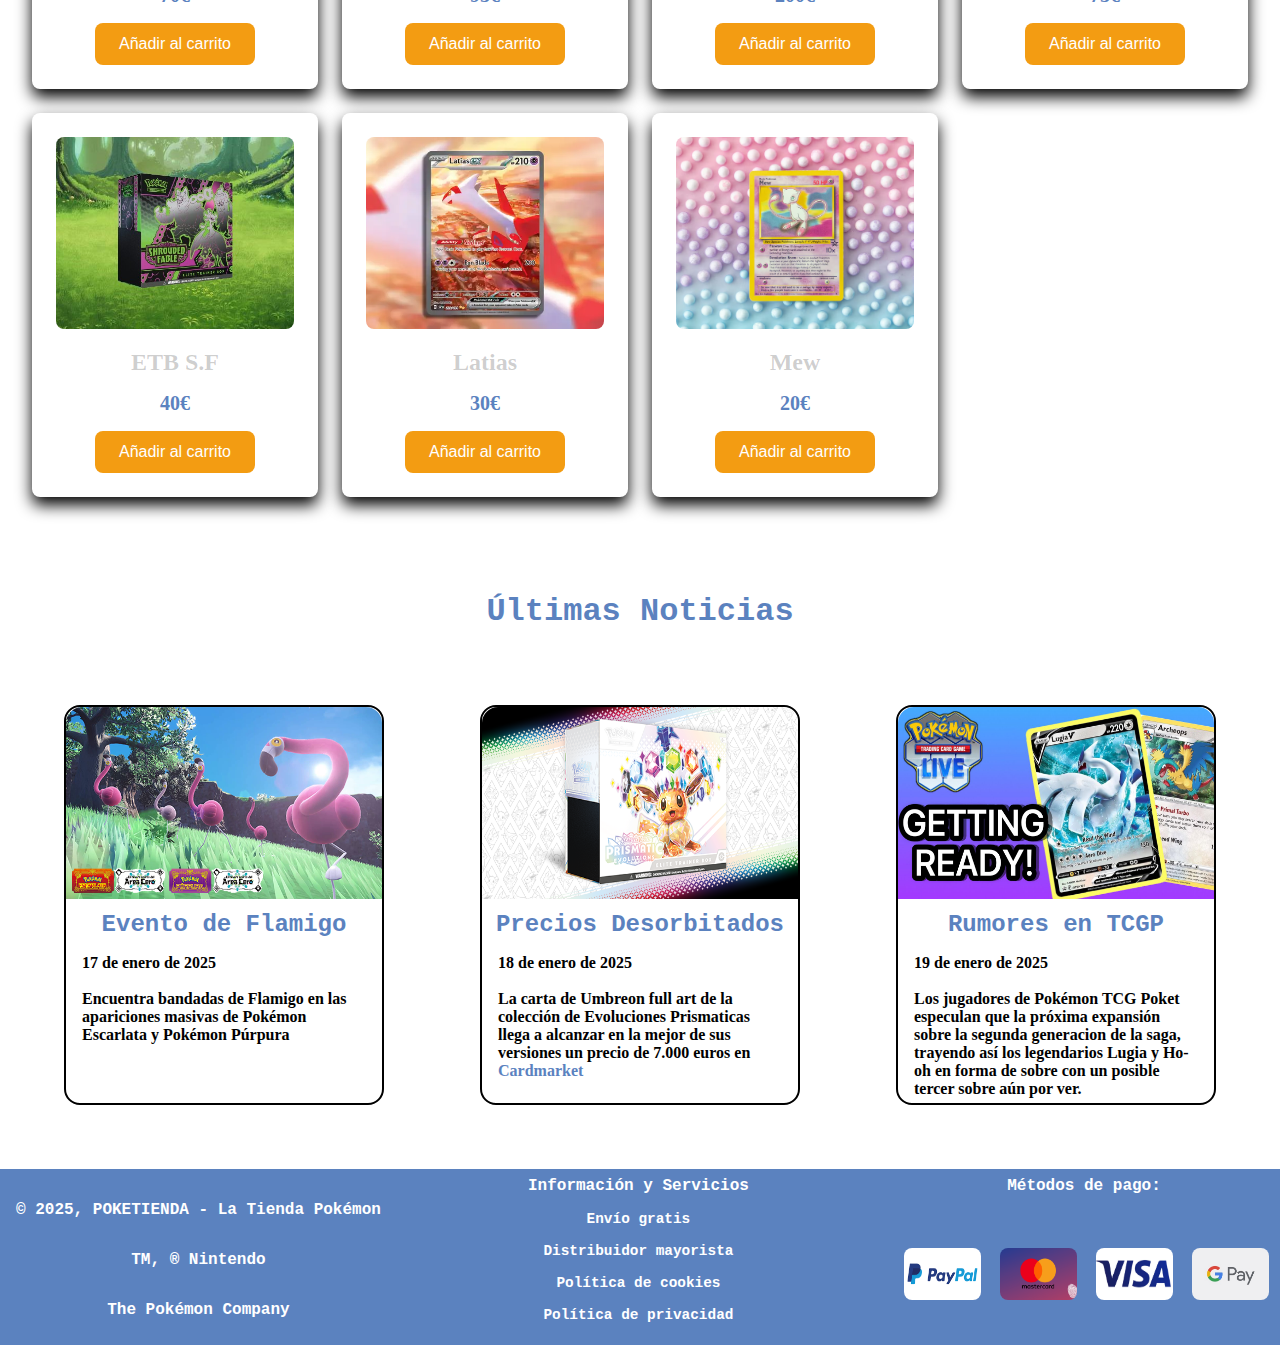
<file: Tienda2.html>
<!DOCTYPE html>
<html lang="es">
<head>
    <meta charset="UTF-8">
    <title>Poketienda</title>
    <link rel="stylesheet" type="text/css" href="css/style.css">
</head>
<body>
<main>
    <header class="cabecera">
        <a class="cabecera__link-inicio" href="Index.html"><img class="cabecera__imagen" src="assets/logo_pokemon.png" alt="Logo de Pokemon"></a>
        <nav class="cabecera__navegador">
            <input class="navegador__input">
            <button class="navegador__boton">Buscar</button>
            <ul class="navegador__ul">
                <li class="ul__li"><a class="li__a" href="Index.html">Inicio</a></li>
                <li class="ul__li"><a class="li__a" href="Tienda2.html">Poketienda</a></li>
                <li class="ul__li"><a class="li__a" href="contacto.html">Contacto</a></li>
            </ul>
            <a class="navegador__carrito" href="carrito.html"><img class="navegador__logo-carrito" src="./assets/carrito-de-compras.png" alt="Carrito"></a>
        </nav>
    </header>
    <section class="slider">
        <article class="slider-wrapper">
            <img src="./assets/surging-sparks.jpg" alt="Imagen 1">
            <img src="./assets/pokmon-card-151.jpg" alt="Imagen 2">
            <img src="./assets/prismatic-evolutions.jpg" alt="Imagen 3">
            <img src="./assets/primal-clash.jpg" alt="Imagen 4">
            <img src="./assets/lost-origin.jpg" alt="Imagen 5">
        </article>
    </section>
    <section class="filtro">
        <form id="formulario-filtro">
            <label>
                <input type="checkbox" name="categoria" value="etb">
                ETB
            </label>
            <label>
                <input type="checkbox" name="categoria" value="battle_box">
                Battle Box
            </label>
            <label>
                <input type="checkbox" name="categoria" value="cartas">
                Cartas
            </label>
        </form>
    </section>
    <section class="tienda">
        <h1 class="tienda__titulo">PokéTienda</h1>
        <section class="tienda__contenedor">
            <article class="producto">
                <img class="producto__imagen" src="assets/etb_prismatics_evolutions.png" alt="ETB Prismatics Evolutions">
                <h2 class="producto__nombre">ETB PE</h2>
                <p class="producto__precio">70€</p>
                <button class="producto__boton">Añadir al carrito</button>
            </article>
            <article class="producto">
                <img class="producto__imagen" src="assets/etb_primal_cash.jpg" alt="ETB Primal Cash">
                <h2 class="producto__nombre">ETB P.C</h2>
                <p class="producto__precio">60€</p>
                <button class="producto__boton">Añadir al carrito</button>
            </article>
            <article class="producto">
                <img class="producto__imagen" src="assets/etb_151.png" alt="ETB 151">
                <h2 class="producto__nombre">ETB 151</h2>
                <p class="producto__precio">95€</p>
                <button class="producto__boton">Añadir al carrito</button>
            </article>
            <article class="producto">
                <img class="producto__imagen" src="assets/fuerzastemporales_etb.jpg" alt="ETB FT">
                <h2 class="producto__nombre">ETB F.T</h2>
                <p class="producto__precio">75€</p>
                <button class="producto__boton">Añadir al carrito</button>
            </article>
            <article class="producto">
                <img class="producto__imagen" src="assets/astral_radiance.jpg" alt="ETB Astral Radiance">
                <h2 class="producto__nombre">ETB A.R</h2>
                <p class="producto__precio">80€</p>
                <button class="producto__boton">Añadir al carrito</button>
            </article>
            <article class="producto">
                <img class="producto__imagen" src="assets/stellar_crown.jpg" alt="ETB Stellar Crown">
                <h2 class="producto__nombre">ETB S.C</h2>
                <p class="producto__precio">55€</p>
                <button class="producto__boton">Añadir al carrito</button>
            </article>
            <article class="producto">
                <img class="producto__imagen" src="assets/lost_origin_battle_box.jpg" alt="Lost Origin Battle Box">
                <h2 class="producto__nombre">Battle box</h2>
                <p class="producto__precio">65€</p>
                <button class="producto__boton">Añadir al carrito</button>
            </article>
            <article class="producto">
                <img class="producto__imagen" src="assets/giratina_fullArt.jpg" alt="Giratina V Full Art">
                <h2 class="producto__nombre">Giratina</h2>
                <p class="producto__precio">50€</p>
                <button class="producto__boton">Añadir al carrito</button>
            </article>
            <article class="producto">
                <img class="producto__imagen" src="assets/umbreon.jpg" alt="Umbreon VMAX Full Art">
                <h2 class="producto__nombre">Umbreon</h2>
                <p class="producto__precio">70€</p>
                <button class="producto__boton">Añadir al carrito</button>
            </article>
            <article class="producto">
                <img class="producto__imagen" src="assets/batttle_box.jpg" alt="Prismatics Evolutions Battle Box">
                <h2 class="producto__nombre">Battle box</h2>
                <p class="producto__precio">95€</p>
                <button class="producto__boton">Añadir al carrito</button>
            </article>
            <article class="producto">
                <img class="producto__imagen" src="assets/kyogre_full_art.png" alt="Kyogre Full Art">
                <h2 class="producto__nombre">Kyogre</h2>
                <p class="producto__precio">200€</p>
                <button class="producto__boton">Añadir al carrito</button>
            </article>
            <article class="producto">
                <img class="producto__imagen" src="assets/ocean's_core.jpg" alt="Ocean's Core Battle Box">
                <h2 class="producto__nombre">Battle Box</h2>
                <p class="producto__precio">75€</p>
                <button class="producto__boton">Añadir al carrito</button>
            </article><article class="producto">
            <img class="producto__imagen" src="assets/fondo_bosque.jpg" alt="ETB Shroudred Fable">
            <h2 class="producto__nombre">ETB S.F</h2>
            <p class="producto__precio">40€</p>
            <button class="producto__boton">Añadir al carrito</button>
        </article>
            <article class="producto">
                <img class="producto__imagen" src="assets/latias.jpg" alt="Latias Full Art">
                <h2 class="producto__nombre">Latias</h2>
                <p class="producto__precio">30€</p>
                <button class="producto__boton">Añadir al carrito</button>
            </article>
            <article class="producto">
                <img class="producto__imagen" src="assets/mew.avif" alt="Mew">
                <h2 class="producto__nombre">Mew</h2>
                <p class="producto__precio">20€</p>
                <button class="producto__boton">Añadir al carrito</button>
            </article>
        </section>
    </section>
    <section class="noticias">
        <h1 class="noticias__h1">Últimas Noticias</h1>
        <article class="noticias__articulo">
            <img class="noticias__imagen" src="./assets/noticia1.png" alt="noticia">
            <h1 class="noticias__titulo">Evento de Flamigo</h1>
            <p class="noticias__informacion">17 de enero de 2025 <br> <br>
                Encuentra bandadas de Flamigo en las apariciones masivas de Pokémon Escarlata y Pokémon Púrpura
            </p>
        </article>
        <article class="noticias__articulo">
            <img class="noticias__imagen" src="./assets/prismatics_evolutions_etb.jpg" alt="noticia">
            <h1 class="noticias__titulo">Precios Desorbitados</h1>
            <p class="noticias__informacion">18 de enero de 2025 <br> <br>
                La carta de Umbreon full art de la colección de Evoluciones Prismaticas llega a alcanzar en la mejor de sus versiones un precio de 7.000 euros en <a class="informacion__enlace" href="https://www.cardmarket.com/es/Pokemon">Cardmarket</a>
            </p>
        </article>
        <article class="noticias__articulo">
            <img class="noticias__imagen" src="./assets/Lugia_tcg.jpg" alt="noticia">
            <h1 class="noticias__titulo">Rumores en TCGP</h1>
            <p class="noticias__informacion">19 de enero de 2025 <br> <br>
                Los jugadores de Pokémon TCG Poket especulan que la próxima expansión sobre la segunda generacion de la saga, trayendo así los legendarios Lugia y Ho-oh en forma de sobre con un posible tercer sobre aún por ver.
            </p>
        </article>
    </section>
</main>
<footer class="pie-de-pagina">
    <section class="pie-de-pagina__section">
        <ul class="section__ul-licencia">
            <li class="article-licencia__li">© 2025, POKETIENDA - La Tienda Pokémon</li>
            <li class="article-licencia__li">TM, ® Nintendo</li>
            <li class="article-licencia__li">The Pokémon Company</li>
        </ul>
        <article class="pie-de-pagina__article">
            <h1 class="article__titulo">Información y Servicios</h1>
            <ul class="articulo__ul">
                <li class="ul__li-info-servicios">Envío gratis</li>
                <li class="ul__li-info-servicios">Distribuidor mayorista</li>
                <li class="ul__li-info-servicios">Política de cookies</li>
                <li class="ul__li-info-servicios">Política de privacidad</li>
            </ul>
        </article>
        <section class="pie-de-pagina__pago">
            <h1 class="pago__titulo">Métodos de pago:</h1>
            <ul class="section__ul-imagenes">
                <li class="ul-imagenes__li"><img class="p__paypal" src="assets/PayPal.png" alt="pago"></li>
                <li class="ul-imagenes__li"><img class="p__mastercard" src="assets/mastercard.png" alt="pago"></li>
                <li class="ul-imagenes__li"><img class="p__visa" src="assets/visa_logo.jpg" alt="pago"></li>
                <li class="ul-imagenes__li"><img class="p__gpay" src="assets/GPay.jpg" alt="pago"></li>
            </ul>
        </section>
    </section>
</footer>
<script src="js/EliminarSeccion.js"></script>
<script src="js/CambiarColores.js"></script>
<script src="js/ActualizacionNoticias.js"></script>
<script src="js/AñadirAlCarrito.js"></script>
<script src="js/filtros.js"></script>
</body>
</html>
</file>
<file: css/style.css>
* {
    margin: 0;
    padding: 0;
    box-sizing: border-box;
    list-style: none;
}

:root {
    /* Tema claro */
    --color_primario: #5B82BF;
    --color_secundario: #ffff00;
    --fuente: none;
    --fuente_cabecera_pie: white;
    --fondo: none;
    --fondo_checkbox: #c6c6c6;
    --sombra_checkbox: rgba(0,0,0,.2);
    --lost_origin: #6c1413;
    --Prismatics_evolutions: #fbf5e6;
    --color_negro: black;
    --nueva_tienda: #f39c12;
}

:root {
    /* Tema oscuro */
}

/* Header de todas las páginas */

.cabecera {
    background-color: var(--color_primario);
    color: var(--fuente_cabecera_pie);
    display: flex;
    flex-wrap: wrap;
    justify-content: space-between;
}

.cabecera__link-inicio {
    width: 15%;
    height: 15%;
    padding: 1rem;
    display: flex;
    flex-wrap: wrap;
}

.cabecera__imagen {
    width: 15rem;
    height: 5rem;
}

.cabecera__navegador {
    width: 80%;
    height: 100%;
    display: flex;
}

.navegador__input {
    width: 50%;
    height: 2rem;
    margin-top: 2.2rem;
    background-color: var(--color_secundario);
    color: var(--color_primario);
    font-weight: bold;
    border-radius: 5rem;
    padding: 1rem 1rem;
}

.navegador__boton {
    margin: 2rem;
    background-color: var(--color_secundario);
    color: var(--color_primario);
    font-weight: bold;
    padding: 0.5rem 0.5rem;
    border-radius: 0.5rem;
}

.navegador__ul {
    width: 30%;
    display: flex;
    flex-wrap: wrap;
    justify-content: space-between;
    height: 5.5rem;
    margin-left: 4rem;
}

.navegador__carrito {
    width: 5%;
}

.navegador__logo-carrito {
    width: 2rem;
    height: 2rem;
    margin-top: 2rem;
}

.ul__li {
    padding-top: 2.5rem;
    padding-right: 1.5rem;
    margin-right: 1.5rem;
}

.li__a {
    text-decoration: none;
    font-weight: bold;
    color: var(--fuente_cabecera_pie)
}

.li__a:hover {
    color: var(--color_secundario);
}

.li__img {
    width: 2rem;
    height: 2rem;
}

/* Main de todas las páginas*/
main {
    min-height: 100vh;
    /*background-color: var(--fondo);
    color: var(--fuente);*/
}

/* Página de inicio */

.bienvenida {
    background: url('../assets/fondo_index.jpg') center/cover no-repeat; /* Imagen de fondo personalizada */
    max-width: 500rem;
    font-family: 'Arial', sans-serif;
    display: flex;
    flex-wrap: wrap;
    justify-content: center;
    height: 40rem;
}

.bienvenida__articulo{
    width: 70%;
    height: 30rem;
    margin-top: 5rem;
    margin-bottom: 3rem;
    background-color: var(--fuente_cabecera_pie);
    border-radius: 0.5rem;
    border: solid 0.125rem var(--color_negro);
}

.bienvenida__titulo {
    margin-top: 2rem;
    font-size: 2rem;
    font-weight: bold;
    text-align: center;
    margin-bottom: 1rem;
    color: var(--lost_origin);
}

.bienvenida__parrafo {
    font-size: 1rem;
    text-align: justify;
    margin-top: 1rem;
    padding: 2rem;
    border-radius: 0.5rem;
    font-weight: bold;
}

.bienvenida__parrafo .parrafo__salto {
    display: block;
    margin: 1rem 0;
    line-height: 2;
}


.amigo {
    display: flex;
    justify-content: center;
    align-items: center;
    padding: 1.25rem;
    background: linear-gradient(135deg, var(--color_primario), var(--Prismatics_evolutions));
    border-radius: 0.75rem;
    box-shadow: 0 0.25rem 0.375rem var(--sombra_checkbox);
}

.amigo__articulo {
    text-align: center;
    max-width: 25rem;
    padding: 1.25rem;
    background: var(--fuente_cabecera_pie);
    border-radius: 0.5rem;
    box-shadow: 0 0.125rem 0.25rem var(--sombra_checkbox);
}

.amigo__titulo {
    font-size: 1.8rem;
    font-weight: bold;
    margin-bottom: 0.625rem;
    color: var(--color_primario);
}

.amigo__parrafo {
    font-size: 1rem;
    line-height: 1.5;
    color: var(--color_negro);
    margin-bottom: 1.25rem;
}

.amigo__boton {
    font-size: 1rem;
    padding: 0.625rem 1.25rem;
    background-color: var(--color_primario);
    color: var(--fuente_cabecera_pie);
    border: none;
    border-radius: 0.25rem;
    cursor: pointer;
    transition: background-color 0.3s ease;
}

.amigo__boton:hover {
    background-color: var(--lost_origin);
}



/* Pagina de tienda */

.slider {
    width: 100%;
    overflow: hidden;
    position: relative;
}

.slider-wrapper {
    display: flex;
    animation: slide 22s infinite;
}

.slider img {
    width: 100%;
    flex: 0 0 100%;
}

@keyframes slide {
    0% { transform: translateX(0); }
    15% { transform: translateX(0); }
    20% { transform: translateX(-100%); }
    35% { transform: translateX(-100%); }
    40% { transform: translateX(-200%); }
    55% { transform: translateX(-200%); }
    60% { transform: translateX(-300%); }
    75% { transform: translateX(-300%); }
    80% { transform: translateX(-400%); }
}

.tienda__lostOrigin {
    background: var(--lost_origin);
    display: flex;
    flex-wrap: wrap;
    justify-content: space-between;
    height: 47rem;
}

.tienda__h1 {
    font-size: 4rem;
    margin-top: 2rem;
    color: var(--fuente_cabecera_pie);
    -webkit-text-stroke: 0.125rem var(--color_negro);
    width: 100%;
    height: 3rem;
    display: flex;
    justify-content: center;
    font-family: monospace;
}


.tienda__producto {
    width: 25%;
    margin-left: 3rem;
    margin-right: 3rem;
    border: 0.125rem solid;
    border-radius: 1rem;
    height: 30rem;
    margin-top: -2rem;
    background: var(--fuente_cabecera_pie);
}

.producto__imagen {
    width: 100%;
    height: 12rem;
    border-radius: 1rem;
    border-bottom-left-radius: 0rem;
    border-bottom-right-radius: 0rem;
}

.producto__titulo {
    margin-top: 2rem;
    font-size: 1.5rem;
    font-weight: bold;
    color: var(--color_primario);
    font-family: monospace;
    display: flex;
    justify-content: center;
}

.producto__descripcion {
    font-weight: bold;
    margin: 1rem;
    margin-top: 2rem;
}

.producto__precio {
    font-size: 1.5rem;
    display: flex;
    justify-content: center;
    font-weight: bold;
    margin: 1rem;
    color: var(--color_primario);
    width: 100%;
}

.producto__compra {
    background-color: var(--color_primario);
    color: var(--fuente_cabecera_pie);
    height: 2rem;
    margin-left: 2rem;
    border-radius: 0.5rem;
    width: 7rem;
}

.tienda__Prismatics-evolutions {
    background: var(--Prismatics_evolutions);
    display: flex;
    flex-wrap: wrap;
    justify-content: space-between;
    height: 47rem;
}

.tienda__PrimalCash {
    background: var(--color_primario);
    display: flex;
    flex-wrap: wrap;
    justify-content: space-between;
    height: 47rem;
}

/* Página de formulario */

.contacto {
    display: flex;
    flex-wrap: wrap;
    justify-content: center;
    background-image: url('../assets/pokemon-background.jpg');
    background-size: cover;
    background-position: center;
    background-repeat: no-repeat;
    padding: 2rem;
}


.contacto__formulario {
    border: solid 0.125rem;
    background: var(--fuente_cabecera_pie);
    border-radius: 1rem;
    display: flex;
    flex-wrap: wrap;
    justify-content: center;
    width: 80%;
}

.contacto__h1 {
    font-size: 2.5rem;
    margin-top: 2rem;
    font-family: merriweather, sans-serif;
}

.formulario__informacion-Personal {
    border: none;
    margin-left: 2rem;
    margin-right: 2rem;
    display: flex;
    flex-wrap: wrap;
    justify-content: center;
}

.formulario__pregunta {
    margin: 2rem;
    width: 100%;
    display: flex;
    flex-wrap: wrap;
    justify-content: center;
    font-family: monospace;
    font-weight: bold;
    font-size: 1.5rem;
    color: var(--color_primario);
}

.formulario-pregunta__text {
    background-color: var(--color_secundario);
    color: var(--color_primario);
    font-weight: bold;
    height: 2rem;
    width: 20rem;
    border-radius: 0.5rem;
    display: flex;
    flex-wrap: wrap;
    justify-content: center;
    padding: 1rem 1rem;
}

.formulario__texto {
    font-weight: bold;
    font-size: 1.5rem;
    margin: 1rem;
}

input[type="radio"] {
    position: relative;
    margin-left: 1rem;
    margin-right: 1rem;
    width: 1rem;
    height: 1rem;
    border-radius: 50%;
    border: 0.125rem solid var(--color_primario);
    background-color: var(--fuente_cabecera_pie);
    cursor: pointer;
    transition: background-color 0.3s, border-color 0.3s;
}

input[type="radio"]:checked::after {
    content: "";
    position: absolute;
    top: 0.250rem;
    left: 0.250rem;
    width: 0.5rem;
    height: 0.5rem;
    border-radius: 50%;
    background-color: var(--fuente_cabecera_pie);
}

.formulario__incidencia {
    border: none;
    margin-left: 2rem;
    margin-right: 2rem;
    display: flex;
    flex-wrap: wrap;
    justify-content: center;
}

input[type="checkbox"] {
    margin-left: 0.5rem;
    position: relative;
    width: 2rem;
    height: 1rem;
    -webkit-appearance: none;
    background-color: var(--fondo_checkbox);
    outline: none;
    border-radius: 1rem;
    box-shadow: 0 0 0.5rem;
    transition: 0.3s;
}

input:checked[type="checkbox"] {
    background-color: var(--color_primario);
}

input[type="checkbox"]:before {
    content: '';
    position: absolute;
    width: 1rem;
    height: 1rem;
    border-radius: 2rem;
    top: 0;
    left: 0;
    background: var(--color_secundario);
    transform: scale(1.1);
    box-shadow: 0 0.125rem 0.550rem var(--sombra_checkbox);
    transition: 0.3s;
}

input:checked[type="checkbox"]:before {
    left: 1rem;
}

.incidencia__mensaje {
    width: 50%;
    height: 15rem;
    background-color: var(--color_secundario);
    color: var(--color_primario);
    font-weight: bold;
    border-radius: 0.5rem;
    padding: 1rem 1rem;
    resize: none;
    margin-bottom: 2rem
}

.contacto__enviar {
    margin: 2rem;
    background-color: var(--color_secundario);
    color: var(--color_primario);
    font-weight: bold;
    font-size: 1.5rem;
    padding: 1rem 2rem;
    border-radius: 0.5rem;
}

/*Conocenos pagina contacto*/

.empresa {
    background: var(--color_primario);
    width: 100%;
    display: flex;
    flex-wrap: wrap;
    height: 40rem;
}

.empresa__h1 {
    margin: 2rem;
    height: 2rem;
    width: 100%;
    font-weight: bold;
    font-family: monospace;
    font-size: 2rem;
    display: flex;
    justify-content: center;
    color: var(--fuente_cabecera_pie);
}

.empresa__ul {
    display: flex;
    flex-wrap: wrap;
    height: 30rem;
    width: 100%;
    justify-content: space-between;
    font-weight: bold;
    font-family: monospace;
    font-size: 1rem;
    margin-top: 2rem;
}

.empresa-ul__li {
    display: flex;
    margin-left: 2rem;
    flex-wrap: wrap;
    height: 4rem;
    width: 35%;
}

.li__img {
    margin-left: 3rem;
    width: 7rem;
    height: 7rem;
    border-radius: 0.5rem;
}

.li__X {
    margin-left: 2rem;
    margin-top: 2.3rem;
    font-size: 2rem;
    font-weight: bold;
    color: var(--fuente_cabecera_pie);
}

/* Carrito */

.carrito {
    padding: 2rem;
    background: var(--Prismatics_evolutions);
    border-radius: 1rem;
    box-shadow: 0 0.5rem 1rem var(--sombra_checkbox);
    max-width: 56.25rem; /* 900px */
    margin: 2rem auto;
    color: var(--color_negro);
    font-family: 'Arial', sans-serif;
}

.carrito__titulo {
    font-size: 2rem;
    font-weight: bold;
    text-align: center;
    color: var(--color_primario);
    margin-bottom: 2rem;
}

.carrito__lista {
    list-style: none;
    padding: 0;
}

.carrito__item {
    display: flex;
    align-items: center;
    justify-content: space-between;
    padding: 1rem;
    margin-bottom: 1rem;
    border-bottom: 0.0625rem solid var(--fondo_checkbox); /* 1px */
}

.item__imagen {
    width: 9rem;
    height: 6.25rem;
    border-radius: 0.5rem;
}

.item__detalle {
    flex: 1;
    margin-left: 1rem;
}


.detalle__nombre {
    font-size: 1.2rem;
    font-weight: bold;
    color: var(--color_primario);
}

.detalle__precio {
    font-size: 1rem;
    color: var(--color_primario);
    margin-top: 0.5rem;
}


.item__eliminar {
    background: var(--lost_origin);
    color: var(--fuente_cabecera_pie);
    border: none;
    padding: 0.5rem 1rem;
    border-radius: 0.5rem;
    cursor: pointer;
    font-weight: bold;
}

.item__eliminar:hover {
    background: var(--color_primario);
}

.carrito__resumen {
    margin-top: 2rem;
    display: flex;
    justify-content: space-between;
    align-items: center;
    border-top: 0.0625rem solid var(--fondo_checkbox); /* 1px */
    padding-top: 1rem;
}

.resumen__total {
    font-size: 1.5rem;
    font-weight: bold;
    color: var(--color_primario);
}

.total__precio {
    color: var(--lost_origin);
}

.resumen__comprar {
    background: var(--color_primario);
    color: var(--fuente_cabecera_pie);
    border: none;
    padding: 1rem 2rem;
    border-radius: 0.5rem;
    cursor: pointer;
    font-size: 1.2rem;
}

.resumen__comprar:hover {
    background: var(--color_secundario);
}

.productos-relacionados {
    margin-top: 2rem;
    padding: 1.5rem;
    background-color: #f9f9f9;
    border-top: 0.125rem solid #ddd;
}

.relacionados__titulo {
    font-size: 1.8rem;
    margin-bottom: 1rem;
    text-align: center;
    color: #333;
}

.relacionados__lista {
    display: flex;
    justify-content: space-around;
    gap: 1rem;
    flex-wrap: wrap;
}

.relacionados__producto {
    background-color: var(--fuente_cabecera_pie);
    border: 0.0625rem solid #ddd;
    border-radius: 0.5rem;
    width: 18.75rem;
    text-align: center;
    padding: 1rem;
    box-shadow: 0 0.125rem 0.3125rem var(--sombra_checkbox);
}

.producto__imagen-relacionado {
    width: 100%;
    height: auto;
    margin-bottom: 1rem;
    border-radius: 0.25rem;
}

.producto__nombre {
    font-size: 1.2rem;
    margin-bottom: 0.5rem;
    color: var(--sombra_checkbox);
}

.producto__precio {
    font-size: 1.1rem;
    margin-bottom: 1rem;
}

.producto__boton {
    background-color: var(--color_primario);
    color: var(--fuente_cabecera_pie);
    border: none;
    padding: 0.5rem 1rem;
    border-radius: 0.25rem;
    cursor: pointer;
    transition: background-color 0.3s;
}

.producto__boton:hover {
    background-color: var(--color_primario);
}

/*Noticias, común en todas las páginas*/

.noticias {
    width: 100%;
    height: 40rem;
    display: flex;
    flex-wrap: wrap;
    justify-content: center;
}

.noticias__h1 {
    font-size: 2rem;
    margin-top: 4rem;
    color: var(--color_primario);
    width: 100%;
    height: 3rem;
    display: flex;
    justify-content: center;
    font-family: monospace;
}

.noticias__articulo {
    width: 25%;
    margin-left: 3rem;
    margin-right: 3rem;
    border: 0.125rem solid;
    border-radius: 1rem;
    height: 25rem;
}

.noticias__imagen {
    width: 100%;
    height: 12rem;
    border-radius: 1rem;
    border-bottom-left-radius: 0rem;
    border-bottom-right-radius: 0rem;
}

.noticias__titulo {
    margin-top: 0.5rem;
    font-size: 1.5rem;
    font-weight: bold;
    color: var(--color_primario);
    font-family: monospace;
    display: flex;
    justify-content: center;
}

.informacion__enlace {
    text-decoration: none;
    color: var(--color_primario);
}

.noticias__informacion {
    font-weight: bold;
    margin: 1rem;
}

/* Footer de todas las páginas */

.pie-de-pagina {
    width: 100%;
    height: 11rem;
    background-color: var(--color_primario);
    color: var(--fuente_cabecera_pie);
    display: flex;
    flex-wrap: wrap;
    justify-content: space-between;
}

.pie-de-pagina__section {
    width: 100%;
    display: flex;
    flex-wrap: wrap;
    justify-content: space-between;
}

.section__ul-licencia {
    display: block;
    justify-content: center;
    font-weight: bold;
    font-family: monospace;
    font-size: 0.9rem;
}

.article-licencia__li {
    display: flex;
    flex-wrap: wrap;
    justify-content: center;
    font-weight: bold;
    font-family: monospace;
    font-size: 1rem;
    margin-top: 2rem;
    margin-left: 1rem;
}

.pie-de-pagina__article {
    width: 30%;
    display: block;
    justify-content: center;
}

.article__titulo {
    margin-top: 0.5rem;
    margin-bottom: 0.5rem;
    font-weight: bold;
    font-family: monospace;
    font-size: 1rem;
    display: flex;
    justify-content: center;
}

.articulo__ul {
    display: block;
    justify-content: center;
    font-weight: bold;
    font-family: monospace;
    font-size: 0.9rem;
}

.ul__li-info-servicios {
    margin-top: 1rem;
    display: flex;
    flex-wrap: wrap;
    justify-content: center;
}

.pie-de-pagina__pago {
    width: 30%;
    display: flex;
    flex-wrap: wrap;
    justify-content: center;
}

.pago__titulo {
    margin-top: 2rem;
    font-weight: bold;
    font-family: monospace;
    font-size: 1rem;
}

.section__ul-imagenes {
    display: flex;
    flex-wrap: wrap;
    justify-content: space-between;
}

.pago__titulo {
    margin-top: 0.5rem;
    margin-bottom: 0.5rem;
    margin-right: 0.5rem;
    font-weight: bold;
    font-family: monospace;
    font-size: 1rem;
    display: flex;
    justify-content: center;
}

.ul-imagenes__li {
    width: 25%;
    display: inline-block;
    gap: 1rem;

}

.p__paypal {
    margin: 0.5rem;
    width: 80%;
    height: 50%;
    border-radius: 0.5rem;
}

.p__mastercard {
    margin: 0.5rem;
    width: 80%;
    height: 50%;
    border-radius: 0.5rem;
}

.p__visa {
    margin: 0.5rem;
    width: 80%;
    height: 50%;
    border-radius: 0.5rem;
}

.p__gpay {
    margin: 0.5rem;
    width: 80%;
    height: 50%;
    border-radius: 0.5rem;
    object-fit: cover;
}

/*Media queries del header*/

@media (max-width: 1200px) {
    .cabecera {
        flex-direction: column;
        align-items: center;
    }

    .navegador__input {
        width: 100%;
        height: 3rem;
        margin-top: 1rem;
        text-align: center;
    }

    .navegador__ul {
        width: 100%;
        display: flex;
        flex-direction: row;
        justify-content: center;
        align-items: center;
        flex-wrap: nowrap;
        gap: 1rem;
        margin-top: 1rem;
        padding: 0;
    }

    .ul__li {
        display: flex;
        justify-content: center;
        align-items: center;
    }

    .li__a {
        width: auto;
        padding: 0.5rem;
    }

    .cabecera__imagen {
        width: 10rem;
        height: auto;
    }
}

@media (max-width: 768px) {
    .cabecera__link-inicio,
    .cabecera__imagen,
    .navegador__input,
    .navegador__ul,
    .navegador__carrito {
        width: 100%;
        text-align: center;
    }

    .navegador__ul {
        flex-direction: row;
        gap: 0.5rem;
    }

    .ul__li {
        flex: 1;
        display: flex;
        justify-content: center;
        align-items: center;
    }

    .li__a {
        width: auto;
    }

    .cabecera__imagen {
        width: 8rem;
        height: auto;
    }
}

@media (max-width: 480px) {
    .cabecera__link-inicio,
    .cabecera__imagen,
    .navegador__input,
    .navegador__ul,
    .navegador__carrito {
        width: 100%;
        text-align: center;
    }

    .li__a,
    .li__img {
        width: 100%;
        height: auto;
    }

    .cabecera__imagen {
        width: 6rem;
        height: auto;
    }
}

/*Media queries tienda*/

/* Pantallas grandes (1150px y menores) */
@media (max-width: 1150px) {
    .slider {
        height: 250px;
    }

    .tienda__h1 {
        font-size: 3rem;
        margin-top: 1rem;
        margin-bottom: 0.5rem;
    }

    .tienda__producto {
        flex: 0 0 30%;
        height: 27rem;
        margin: 1rem 0.5rem;
    }

    .tienda__lostOrigin,
    .tienda__Prismatics-evolutions,
    .tienda__PrimalCash {
        display: flex;
        flex-wrap: wrap;
        justify-content: space-around;
    }

    .producto__titulo {
        font-size: 1.25rem;
        margin-top: 0.5rem;
    }

    .producto__precio {
        font-size: 1.25rem;
    }

    .producto__descripcion,
    .producto__p {
        font-size: 0.875rem;
        margin: 0.5rem;
    }

    .producto__compra {
        width: auto;
        padding: 0.5rem 1rem;
        margin-top: 0.5rem;
    }
}

/* Tablets (768px y menores) */
@media (max-width: 768px) {
    .slider {
        height: 200px;
    }

    .tienda__h1 {
        font-size: 2.5rem;
        margin-top: 1rem;
        margin-bottom: 0.5rem;
    }

    .tienda__producto {
        flex: 0 0 48%;
        height: 22rem;
        margin: 0.5rem 0.25rem;
    }

    .producto__titulo {
        font-size: 1rem;
        margin-top: 0.5rem;
    }

    .producto__precio {
        font-size: 1rem;
    }

    .producto__descripcion,
    .producto__p {
        font-size: 0.75rem;
        margin: 0.5rem;
    }

    .producto__compra {
        width: auto;
        padding: 0.25rem 0.5rem;
        margin-top: 0.5rem;
    }
}

/* Móviles (480px y menores) */
@media (max-width: 480px) {
    .slider {
        height: 150px;
    }

    .tienda__h1 {
        font-size: 2rem;
        margin-top: 0.5rem;
        margin-bottom: 0.25rem;
    }

    .tienda__producto {
        flex: 0 0 90%;
        height: 20rem;
        margin: 0.5rem 0.25rem;
    }

    .producto__titulo {
        font-size: 0.875rem;
        margin-top: 0.5rem;
    }

    .producto__precio {
        font-size: 0.875rem;
    }

    .producto__descripcion,
    .producto__p {
        font-size: 0.625rem;
        margin: 0.25rem;
    }

    .producto__compra {
        width: auto;
        padding: 0.25rem 0.5rem;
        margin-top: 0.25rem;
    }
}

/*Media queries noticias */

/* Pantallas grandes (1150px y menores) */
@media (max-width: 1150px) {
    .noticias {
        height: auto;
    }

    .noticias__h1 {
        font-size: 3rem;
        margin-top: 2rem;
        margin-bottom: 1rem;
    }

    .noticias__articulo {
        width: 30%;
        height: 27rem;
        margin-left: 1rem;
        margin-right: 1rem;
    }

    .noticias__imagen {
        height: 14rem;
    }

    .noticias__titulo {
        font-size: 1.25rem;
        margin-top: 0.5rem;
    }

    .noticias__informacion {
        font-size: 0.875rem;
        margin: 0.5rem;
    }
}

/* Tablets (768px y menores) */
@media (max-width: 768px) {
    .noticias__h1 {
        font-size: 2.5rem;
        margin-top: 1.5rem;
        margin-bottom: 0.75rem;
    }

    .noticias__articulo {
        width: 48%;
        height: 22rem;
        margin-left: 0.5rem;
        margin-right: 0.5rem;
    }

    .noticias__imagen {
        height: 10rem;
    }

    .noticias__titulo {
        font-size: 1rem;
    }

    .noticias__informacion {
        font-size: 0.75rem;
        margin: 0.5rem;
    }
}

/* Móviles (480px y menores) */
@media (max-width: 480px) {
    .noticias__h1 {
        font-size: 2rem;
        margin-top: 1rem;
        margin-bottom: 0.5rem;
    }

    .noticias__articulo {
        width: 90%;
        height: 20rem;
        margin-left: 0.25rem;
        margin-right: 0.25rem;
    }

    .noticias__imagen {
        height: 8rem;
    }

    .noticias__titulo {
        font-size: 0.875rem;
    }

    .noticias__informacion {
        font-size: 0.625rem;
        margin: 0.25rem;
    }
}

@media (max-width: 1150px) {
    .pie-de-pagina {
        height: auto;
        flex-direction: column;
        align-items: center;
        padding: 1rem 0;
    }

    .pie-de-pagina__article {
        width: 45%;
        text-align: center;
        margin-bottom: 1rem;
    }

    .pie-de-pagina__pago {
        width: 45%;
    }

    .ul-imagenes__li {
        width: 22%;
    }

    .pago__titulo,
    .article__titulo {
        font-size: 1.25rem;
    }

    .section__ul-licencia {
        font-size: 1rem;
    }
}

@media (max-width: 768px) {
    .pie-de-pagina {
        flex-direction: column;
        align-items: center;
        padding: 1rem;
    }

    .pie-de-pagina__section {
        flex-direction: column;
        align-items: center;
    }

    .pie-de-pagina__article {
        width: 80%;
        text-align: center;
    }

    .pie-de-pagina__pago {
        width: 80%;
    }

    .ul-imagenes__li {
        width: 30%;
    }

    .pago__titulo,
    .article__titulo {
        font-size: 1.125rem;
    }

    .section__ul-licencia {
        font-size: 0.875rem;
    }
}

@media (max-width: 480px) {
    .pie-de-pagina {
        height: auto;
        padding: 1rem 0;
        text-align: center;
    }

    .pie-de-pagina__article {
        width: 100%;
        margin-bottom: 0.5rem;
    }

    .pie-de-pagina__pago {
        width: 100%;
    }

    .ul-imagenes__li {
        width: 40%;
    }

    .pago__titulo,
    .article__titulo {
        font-size: 1rem;
    }

    .section__ul-licencia {
        font-size: 0.75rem;
    }
}

.tienda {
    text-align: center;
    padding: 2rem;
}

.tienda__titulo {
    font-size: 2rem;
    margin-bottom: 1.5rem;
}

.tienda__contenedor {
    display: grid;
    grid-template-columns: repeat(auto-fit, minmax(15rem, 1fr));
    gap: 1.5rem;
    justify-content: center;
}

.producto {
    background: var(--fuente_cabecera_pie);
    padding: 1.5rem;
    border-radius: 0.5rem;
    box-shadow: 0 0.5rem 1rem var(--color_negro);
    text-align: center;
}

.producto__imagen {
    width: 100%;
    max-height: 15rem;
    object-fit: cover;
    border-radius: 0.5rem;
}

.producto__nombre {
    font-size: 1.5rem;
    margin: 1rem 0 0.5rem;
}

.producto__precio {
    font-size: 1.25rem;
    font-weight: bold;
    color: var(--color_primario);
    margin-bottom: 1rem;
    padding-right: 2rem;
}

.producto__boton {
    display: inline-block;
    background: var(--nueva_tienda);
    color: var(--fuente_cabecera_pie);
    padding: 0.75rem 1.5rem;
    font-size: 1rem;
    border: none;
    border-radius: 0.5rem;
    cursor: pointer;
    transition: background 0.3s ease;
}

.producto__boton:hover {
    background: var(--nueva_tienda);
}

@media (max-width: 600px) {
    .tienda__contenedor {
        grid-template-columns: 1fr;
    }
}

.error-message {
    color: red;
    display: block;
    margin-top: 5px;
    font-size: 0.9em;
    text-align: center;
    width: 100%;
}
</file>
